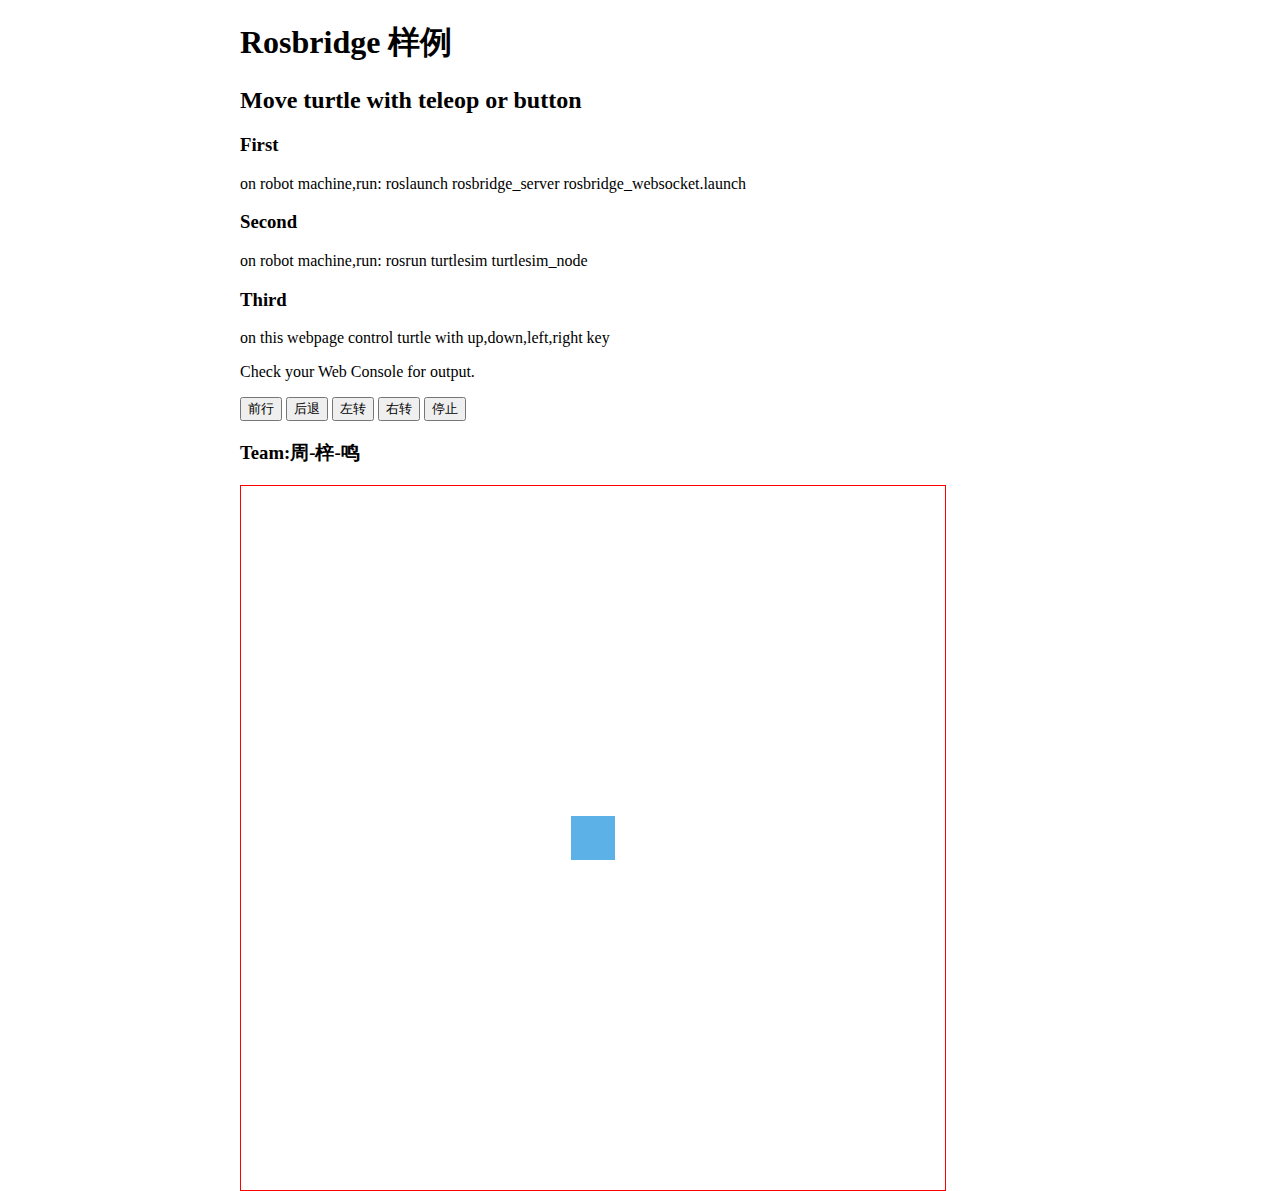
<file: control.html>
<!DOCTYPE html>
<html>
<head>
<meta charset="utf-8" />
<script type="text/javascript" src="http://static.robotwebtools.org/EventEmitter2/current/eventemitter2.min.js"></script>
<script type="text/javascript" src="http://static.robotwebtools.org/roslibjs/current/roslib.min.js"></script>
<style type="text/css">
    #box1{
        width: 44px;
        height:44px;
        position: absolute;
        background: rgb(92, 177, 230);
    }
    body{
      margin:0 auto;
      max-width: 50em;
      font-family: "Times New Roman", "arial", sans-serif;
    }
</style>
<script type="text/javascript" type="text/javascript">
  // Connecting to ROS
  var ros = new ROSLIB.Ros({
    url : 'ws://192.168.43.183:9090'
  });
   
  var isconected=false;

  //判断是否连接成功并输出相应的提示消息到web控制台
  ros.on('connection', function() {
    isconected=true;
    console.log('Connected to websocket server.');
    subscribe();
  }); 

  ros.on('error', function(error) {
    isconected=false;
    console.log('Error connecting to websocket server: ', error);
  });
  
  ros.on('close', function() {
    isconected=false;
    console.log('Connection to websocket server closed.');
    unsubscribe();
  });

  // Publishing a Topic
  var cmdVel = new ROSLIB.Topic({
    ros : ros,
    name : '/servo',
    messageType : 'geometry_msgs/Twist'
  });//创建一个topic,它的名字是'/cmd_vel',,消息类型是'geometry_msgs/Twist' 

  var twist = new ROSLIB.Message({
    linear : {
      x : 0.0,
      y : 0.0,
      z : 0.0
    },
    angular : {
      x : 0.0,
      y : 0.0,
      z : 0.0
    }
  });//创建一个message
    
  function control_move(direction){
    twist.linear.x = 0.0;
    twist.linear.y = 0;
    twist.linear.z = 0;
    twist.angular.x = 0;
    twist.angular.y = 0;
    twist.angular.z = 0.0;
    
    switch(direction){
      case 'up':
        twist.linear.x = 20;
        break;
      case 'down':
        twist.linear.x = 50;
      break;
      case 'left':
        twist.linear.x = 100;
      break;
      case 'right':
        twist.linear.x = 150;
      break;
      case 'stop':
        twist.linear.x = 0;
      break;
    }
    cmdVel.publish(twist);//发布twist消息
  }

  var timer=null;    
  function buttonmove(){    
    var oUp=document.getElementById('up');
    var oDown=document.getElementById('down');
    var oLeft=document.getElementById('left');
    var oRight=document.getElementById('right');
    var oStop=document.getElementById('stop');
         
    oUp.onmousedown=function ()
    {
        Move('up');        
    }
    oDown.onmousedown=function ()
    {
        Move('down');        
    }
     
    oLeft.onmousedown=function ()
    {
        Move('left');        
    }
     
    oRight.onmousedown=function ()
    {
        Move('right');       
    }

    oStop.onmouseup=function ()
    {
      Move('stop');
      //这里应该指定stop命令否？
    }

    oUp.onmouseup=oDown.onmouseup=oLeft.onmouseup=oRight.onmouseup=function ()
    {
        MouseUp ();
    }      
  }


  function keymove (event) {    
    event = event || window.event;/*||为或语句，当IE不能识别event时候，就执行window.event 赋值*/
    console.log(event.keyCode);
    switch (event.keyCode){
        /*keyCode:字母和数字键的键码值*/          
        /*65,87,68,83分别对应awds*/
        case 65:                 
            Move('left');
            break;
        case 87:              
            Move('up');
            break;
        case 68:              
            Move('right');
            break;
        case 83:
            Move('down');
            break;
        default:
            break;
    }
  }

  var MoveTime=20;
     
  function Move (f){
    clearInterval(timer);
      
    timer=setInterval(function (){          
      control_move(f)      
    },MoveTime);
  }        
       
  function MouseUp ()
  {
      clearInterval(timer);        
  }
  
  function KeyUp(event){
      MouseUp();
  }
  window.onload=function ()
  {  
        buttonmove();                
        document.onkeyup=KeyUp;
        document.onkeydown=keymove;           
        Movebox();    
  }
  
  // Subscribing to a Topic
  var listener = new ROSLIB.Topic({
    ros : ros,
    name : '/turtle1/pose',
    messageType : 'turtlesim/Pose'
  });//创建一个topic,它的名字是'/turtle1/pose',,消息类型是'turtlesim/Pose',用于接收乌龟位置信息
 
  var turtle_x=0.0;
  var turtle_y=0.0;
  
  function subscribe()//在连接成功后，控制div的位置，
  {
     listener.subscribe(function(message) {         
       turtle_x=message.x;
       turtle_y=message.y;
       document.getElementById("output").innerHTML = ('Received message on ' + listener.name +'  x: ' + message.x+" ,y: "+message.y);
     });
  } 

  function unsubscribe()//在断开连接后，取消订阅
  {
     listener.unsubscribe();    
  }
    
  function Movebox ()
  {    
    var obox=document.getElementById("box1");    
    var timer=null;
    
    clearInterval(timer);
         
    timer=setInterval(function (){
      if(!isconected)
      {
        obox.style.left = '0px';
        obox.style.top = '0px';        
      } else {
        obox.style.left =Math.round(60*turtle_x)-330+"px";
        console.log(obox.style.left)
        obox.style.top =330-Math.round(60*turtle_y)+"px";
        console.log(obox.style.top)
      }
    },20);
 }

</script>
</head>
<body>

  <h1>Rosbridge 样例</h1>
  <h2>Move turtle with teleop or button</h2>
  <h3>First</h3>
  <p>on robot machine,run: roslaunch rosbridge_server rosbridge_websocket.launch</p>
  <h3>Second</h3>
  <p>on robot machine,run: rosrun turtlesim turtlesim_node</p>
  <h3>Third</h3>
  <p>on this webpage control turtle with up,down,left,right key</p>
  <p>Check your Web Console for output.</p>

  <input type="button" value="前行" id="up">
  <input type="button" value="后退" id="down">
  <input type="button" value="左转" id="left">
  <input type="button" value="右转" id="right">
  <input type="button" value="停止" id="stop">

  <h3>Team:周-梓-鸣</h3>
  <p id = "output"></p>

  <div id="mbox" style="width:704px;height:704px;border:1px solid red;position: relative;">
    <div id="box1" style="margin-left:330px;margin-top:330px;position:absolute;" ></div>    
  </div>
</body>
</html>
</file>
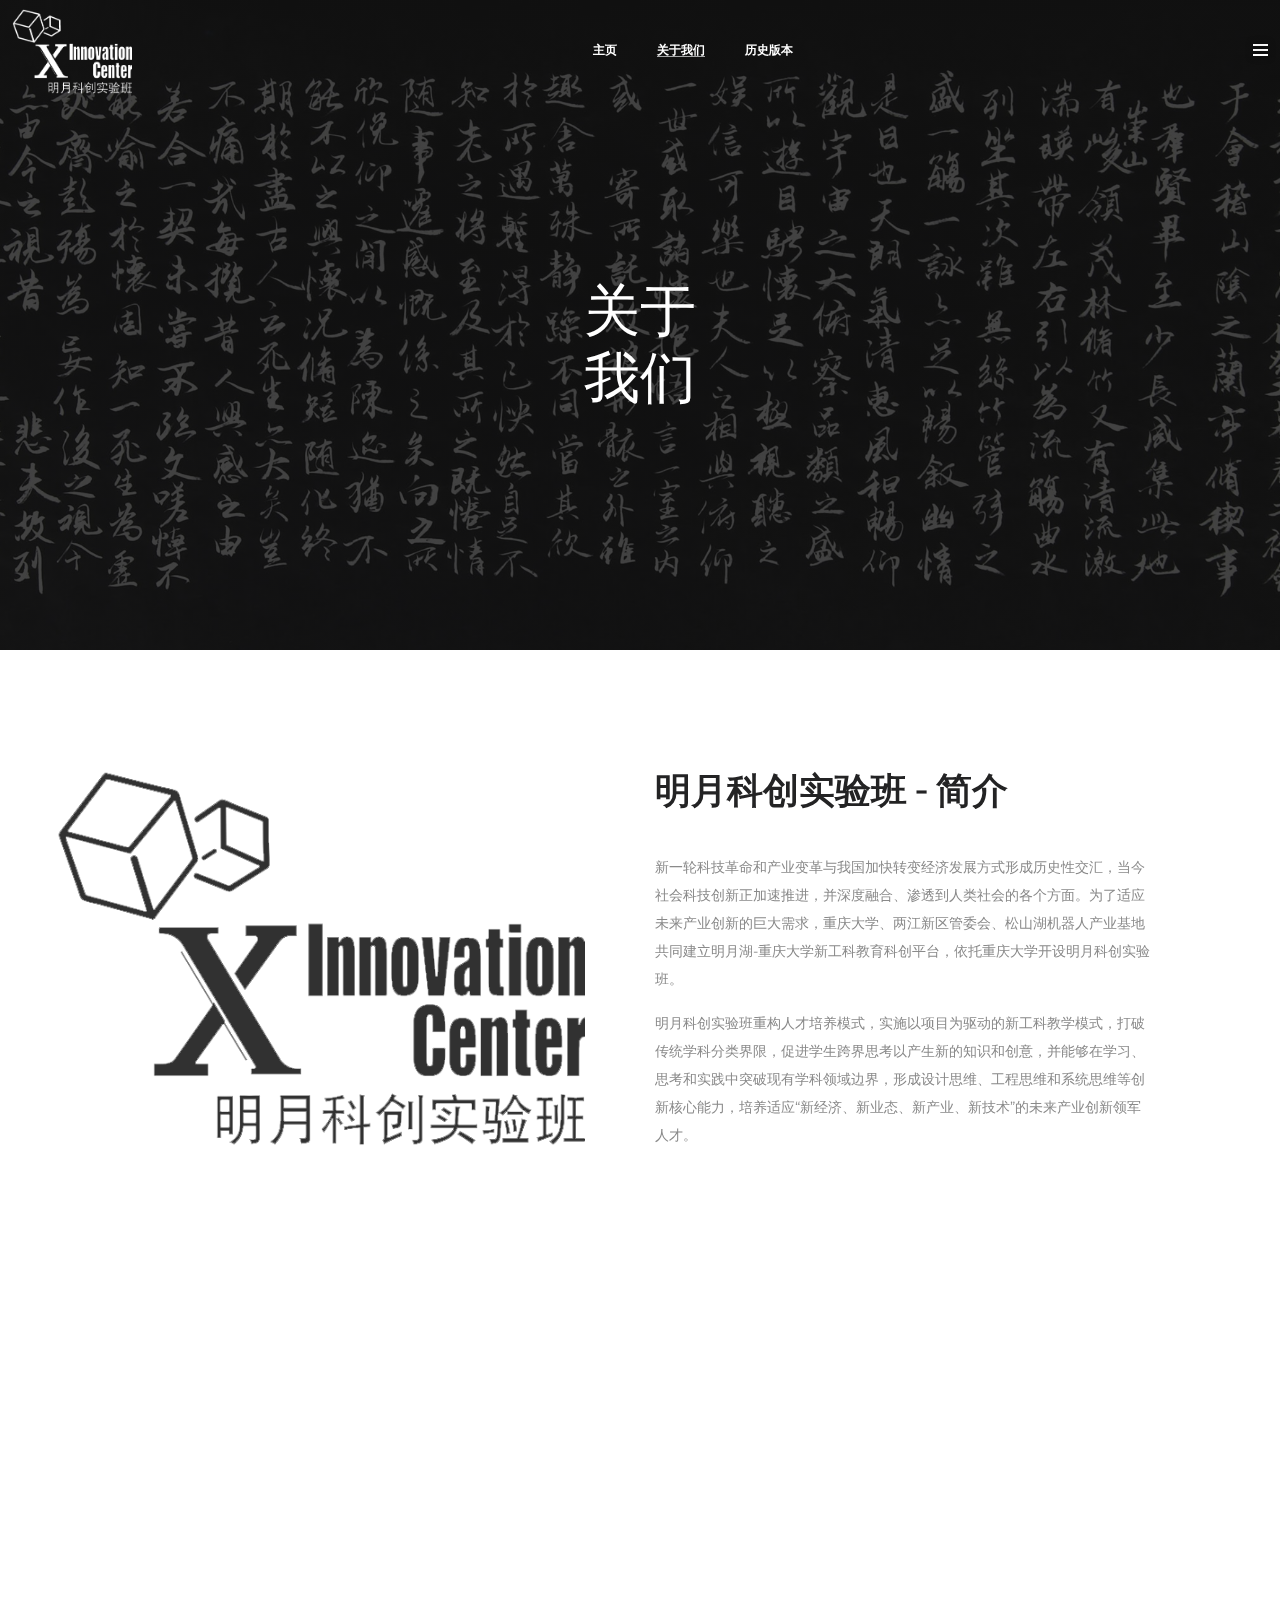
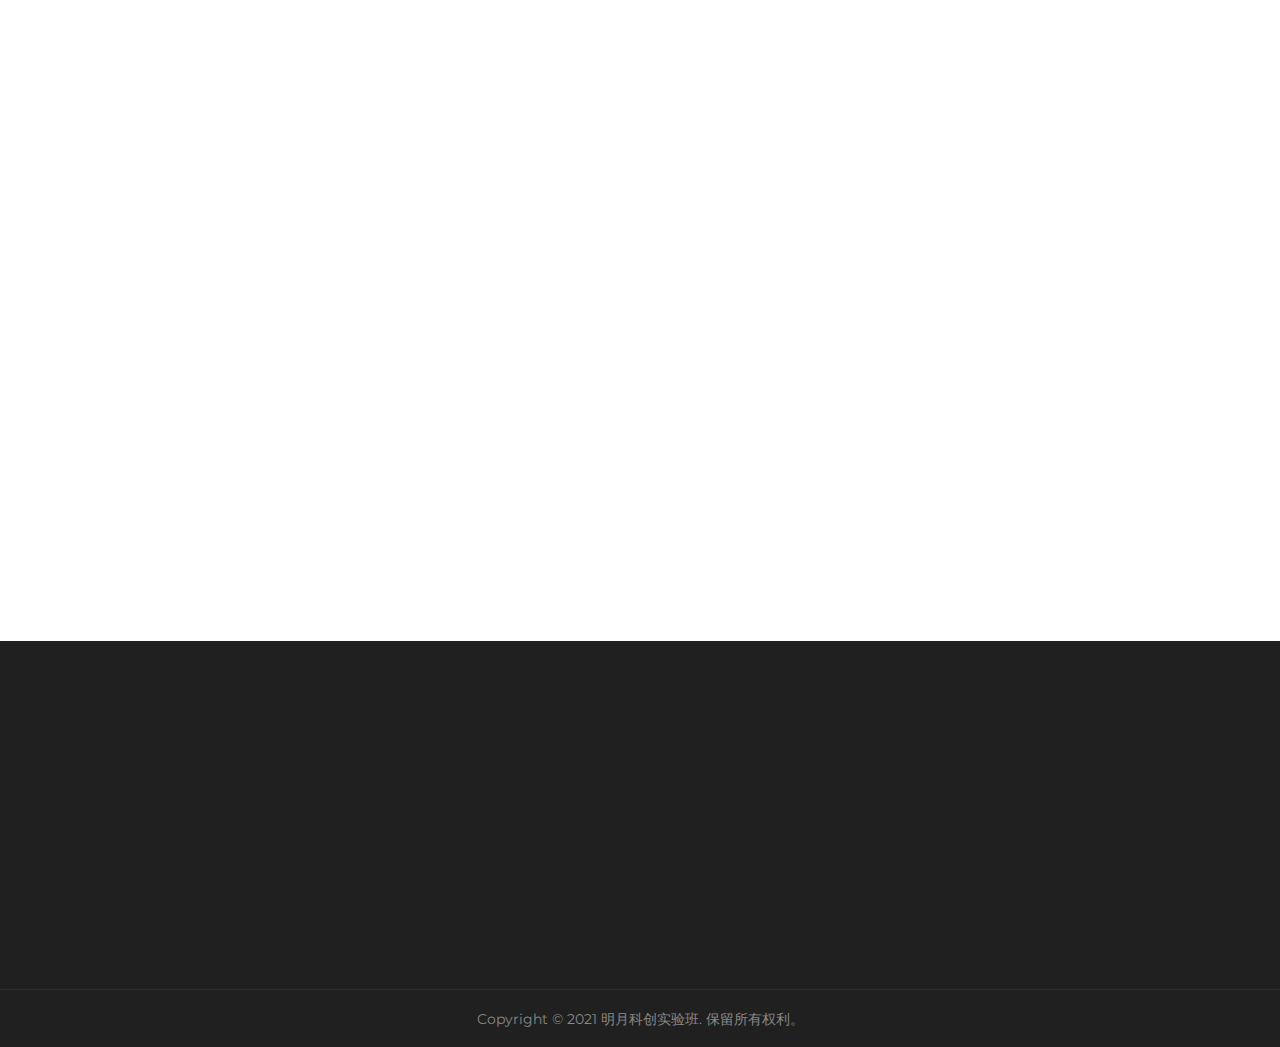
<file: website/about.html>
<!DOCTYPE html>
<html lang="en">

<head>

    <meta charset="UTF-8" />
    <meta name="viewport" content="width=device-width, initial-scale=1.0" />
    <title>关于我们</title>

    <link rel="shortcut icon" href="src/icon.ico">


    <link rel="stylesheet" href="assets/css/vendor/vendor.min.css">
    <link rel="stylesheet" href="assets/css/plugins/plugins.min.css">
    <link rel="stylesheet" href="assets/css/style.min.css">

</head>

<body>

    <!-- Header Section Start -->
    <div class="header">
        <div class="sticky-header">
            <div class="header-container container-fluid">
                <div class="header-wrapper">

                    <!-- Header Logo Start -->
                    <div class="header-logo">
                        <a href="index.html"><img src="src/logo.png" alt="Logo"></a>
                    </div>
                    <!-- Header Logo End -->

                    <!-- Header Menu Start -->
                    <div class="main-menu d-none d-lg-flex">
                        <ul>
                            <li><a href="index.html">主页</a></li>
                            <li><a class="active" href="about.html">关于我们</a></li>
                            <li><a href="history.html">历史版本</a></li>
                        </ul>
                    </div>
                    <!-- Header Menu End -->

                    <!-- Header Social Actions Start -->
                    <div class="header-social-actions">

                        <div class="header-actions">
                            <!-- Mobile Menu Hambarger Action Button End -->
                            <!-- Mobile Menu Hambarger Action Button Start -->
                            <a class="header-action-btn header-action-btn-menu d-flex" href="#/">
                                <span></span>
                                <span></span>
                                <span></span>
                            </a>
                            <!-- Mobile Menu Hambarger Action Button End -->
                        </div>

                    </div>
                    <!-- Header Social Actions End -->

                </div>
            </div>
        </div>
    </div>
    <!-- Header Section End -->

    <!-- Breadcrumb Section Start -->
    <div class="section breadcrumb-section overlay" data-bg-image="src/background.png">
        <div class="container">
            <div class="row">
                <div class="col-12">

                    <!-- Breadcrumb wrapper Start -->
                    <div class="breadcrumb-wrapper">
                        <h1 class="title text-white" data-aos="fade-up" data-aos-duration="1100">关于<br>我们</h1>
                    </div>
                    <!-- Breadcrumb wrapper End -->

                </div>
            </div>
        </div>
    </div>
    <!-- Breadcrumb Section End -->

    <!-- About Section Start -->
    <div class="section section-margin">
        <div class="container">
            <div class="row m-b-n30">
                <div class="col-lg-6 align-self-center m-b-30" data-aos="fade-up" data-aos-duration="1100">
                    <div class="about-content">
                        <h2 class="title m-b-40">明月科创实验班 - 简介</h2>
                        <p>新一轮科技革命和产业变革与我国加快转变经济发展方式形成历史性交汇，当今社会科技创新正加速推进，并深度融合、渗透到人类社会的各个方面。为了适应未来产业创新的巨大需求，重庆大学、两江新区管委会、松山湖机器人产业基地共同建立明月湖-重庆大学新工科教育科创平台，依托重庆大学开设明月科创实验班。</p>
                        <p>明月科创实验班重构人才培养模式，实施以项目为驱动的新工科教学模式，打破传统学科分类界限，促进学生跨界思考以产生新的知识和创意，并能够在学习、思考和实践中突破现有学科领域边界，形成设计思维、工程思维和系统思维等创新核心能力，培养适应“新经济、新业态、新产业、新技术”的未来产业创新领军人才。</p>
                    </div>
                </div>
                <div class="col-lg-6 order-first m-b-30" data-aos="fade-up" data-aos-duration="1500">
                    <div class="about-image me-auto">
                        <img src="src/logo_dark.png" alt="About Image">
                    </div>
                </div>
            </div>
        </div>
    </div>
    <!-- About Section End -->

    <!-- Team Section Start -->
    <div class="section section-margin-bottom">
        <div class="container">
            <div class="row">
                <div class="col-12" data-aos="fade-up" data-aos-duration="1100">
                    <div class="section-title text-center">
                        <h2 class="title">项目成员</h2>
                        <span class="d-flex thick-border justify-content-center"></span>
                    </div>
                </div>
            </div>
            <div class="row row-cols-1 row-cols-sm-2 row-cols-lg-4 m-b-n40">
                <div class="col m-b-40" data-aos="fade-up" data-aos-duration="2500">
                    <!-- Single Team Start -->
                    <div class="single-team">
                        <div class="team-thumb">
                            <img src="src/liuji.jpg" alt="Team Image">
                        </div>
                        <div class="team-content">
                            <h4 class="title">Ji Liu</h4>
                            <p>CEO & Founder</p>
                        </div>
                    </div>
                    <!-- Single Team End -->
                </div>
                <div class="col m-b-40" data-aos="fade-up" data-aos-duration="1100">
                    <!-- Single Team Start -->
                    <div class="single-team">
                        <div class="team-thumb">
                            <img src="src/wangziang.png" alt="Team Image">
                        </div>
                        <div class="team-content">
                            <h4 class="title">Zi'ang Wang</h4>
                            <p>Back End Engineer</p>
                        </div>
                    </div>
                    <!-- Single Team End -->
                </div>
                <div class="col m-b-40" data-aos="fade-up" data-aos-duration="1500">
                    <!-- Single Team Start -->
                    <div class="single-team">
                        <div class="team-thumb">
                            <img src="src/zhouyibo.PNG" alt="Team Image">
                        </div>
                        <div class="team-content">
                            <h4 class="title">Yibo Zhou</h4>
                            <p>Front End Engineer</p>
                        </div>
                    </div>
                    <!-- Single Team End -->
                </div>
                <div class="col m-b-40" data-aos="fade-up" data-aos-duration="2000">
                    <!-- Single Team Start -->
                    <div class="single-team">
                        <div class="team-thumb">
                            <img src="src/wangyiming.png" alt="Team Image">
                        </div>
                        <div class="team-content">
                            <h4 class="title">Yiming Wang</h4>
                            <p>Marketing Manager</p>
                        </div>
                    </div>
                    <!-- Single Team End -->
                </div>
            </div>
        </div>
    </div>
    <!-- Team Section End -->

    <!-- Newsletter Section Start -->
    <div class="section section-padding overlay" data-bg-image="src/advise.png" data-aos="fade-up" data-aos-duration="1100">
        <div class="container">
            <div class="row">
                <div class="col-12">

                    <!-- Newsletter wrapper Start -->
                    <div class="newsletter-wrapper">
                        <div class="newsletter-content">
                            <p>改进建议</p>
                        </div>
                        <!-- Newsletter Form Start -->
                        <div class="newsletter-form-wrap p-t-40">
                            <form id="mc-form" class="mc-form">
                                <input type="email" id="mc-email" class="form-control email-box" placeholder="请输入您对我们的建议.." name="EMAIL">
                                <button id="mc-submit" class="newsletter-btn" type="submit">好</button>
                            </form>
                            <!-- mailchimp-alerts Start -->
                            <div class="mailchimp-alerts text-centre">
                                <div class="mailchimp-submitting"></div><!-- mailchimp-submitting end -->
                                <div class="mailchimp-success text-success"></div><!-- mailchimp-success end -->
                                <div class="mailchimp-error text-danger"></div><!-- mailchimp-error end -->
                            </div>
                            <!-- mailchimp-alerts end -->
                        </div>
                        <!-- Newsletter Form End -->
                    </div>
                    <!-- Newsletter wrapper End -->

                </div>
            </div>
        </div>
    </div>
    <!-- Newsletter Section End -->

    <!--== Start Footer Area Wrapper ==-->
    <footer class="section footer-area">
        <div class="container">
            <div class="row">
                <div class="col-lg-12">
                    <!--== Start Footer Widget Area ==-->
                    <div class="footer-widget-area">
                        <div class="row m-b-n40">
                            <div class="col-sm-6 col-md-6 col-lg-3 m-b-40" data-aos="fade-up" data-aos-duration="1100">
                                <div class="widget-item pb-sm-20">
                                    <h4 class="widget-title">联系我们</h4>
                                    <div class="about-widget">
                                        <p>王梓昂 QQ：1298716727</p>
                                        <p>周祎博 QQ：756929042</p>
                                        <p>王一鸣 QQ：1031646585</p>
                                    </div>
                                </div>
                            </div>
                            <div class="col-sm-6 col-md-6 col-lg-3 m-b-40" data-aos="fade-up" data-aos-duration="2000">
                                <div class="widget-item">
                                    <h4 class="widget-title">页面导航</h4>
                                    <ul class="widget-list">
                                        <li><a href="index.html">主页</a></li>
                                        <li><a href="about.html">关于我们</a></li>
                                        <li><a href="service.html">市场调研</a></li>
                                        <li><a href="history.html">历史版本</a></li>
                                    </ul>
                                </div>
                            </div>
                        </div>
                    </div>
                    <!--== End Footer Widget Area ==-->
                </div>
            </div>
        </div>
        <div class="footer-bottom">
            <div class="container">
                <div class="row">
                    <div class="col-12">
                        <div class="copyright-content">
                            <p class="mb-0">Copyright © 2021 明月科创实验班. 保留所有权利。</p>
                        </div>
                    </div>
                </div>
            </div>
        </div>
    </footer>
    <!--== End Footer Area Wrapper ==-->

     <!-- Mobile Menu Start -->
     <div class="mobile-menu-wrapper">
        <div class="offcanvas-overlay"></div>

        <!-- Mobile Menu Inner Start -->
        <div class="mobile-menu-inner">

            <!-- Button Close Start -->
            <div class="offcanvas-btn-close">
                <i class="icofont-close-line"></i>
            </div>
            <!-- Button Close End -->

            <!-- Mobile Menu Inner Wrapper Start -->
            <div class="mobile-menu-inner-wrapper">

                <!-- Mobile Menu Start -->
                <div class="mobile-navigation">
                    <nav>
                        <ul class="mobile-menu">
                            <li><a href="index.html">主页</a></li>
                            <li><a href="about.html">关于我们</a></li>
                            <li><a href="history.html">历史版本</a></li>
                        </ul>
                    </nav>
                </div>
                <!-- Mobile Menu End -->

                <!-- Contact Links/Social Links Start -->
                <div class="mt-auto bottom-0">

                    <!-- Contact Links Start -->
                    <ul class="contact-links">
                        <li><i class="icofont-phone"></i><a href="tel:+86 18210401945"> +86 18210401945</a></li>
                        <li><i class="icofont-envelope-open"></i><a href="m18210401945@163.com"> m18210401945@163.com</a></li>
                        <li><i class="icofont-wall-clock"></i> <span>Monday - Saturday 9.00 - 21.00</span> </li>
                    </ul>
                    <!-- Contact Links End -->

                </div>
                <!-- Contact Links/Social Links End -->
            </div>
            <!-- Mobile Menu Inner Wrapper End -->

        </div>
        <!-- Mobile Menu Inner End -->
    </div>
    <!-- Mobile Menu End -->

    <!-- Offcanvas Search Start -->
    <div class="offcanvas-search">
        <div class="offcanvas-search-inner">

            <!-- Button Close Start -->
            <div class="offcanvas-btn-close">
                <i class="icofont-close-line"></i>
            </div>
            <!-- Button Close End -->

            <!-- Offcanvas Search Form Start -->
            <form class="offcanvas-search-form" action="#">
                <input type="text" placeholder="Search Here" class="offcanvas-search-input">
            </form>
            <!-- Offcanvas Search Form End -->

        </div>
    </div>
    <!-- Offcanvas Search End -->

    <!-- Global Vendor, plugins JS -->

    <!-- Vendor JS -->

    <!-- 
    <script src="assets/js/vendor/popper.min.js"></script>
    <script src="assets/js/vendor/bootstrap.min.js"></script>
    <script src="assets/js/vendor/jquery-3.6.0.min.js"></script>
    <script src="assets/js/vendor/jquery-migrate-3.3.2.min.js"></script>
    <script src="assets/js/vendor/modernizr-3.11.2.min.js"></script> 
    -->

    <!-- Plugins JS -->

    <!-- 
    <script src="assets/js/plugins/aos.min.js"></script>
    <script src="assets/js/plugins/jquery.ajaxchimp.min.js"></script>
    <script src="assets/js/plugins/jquery-ui.min.js"></script>
    <script src="assets/js/plugins/nice-select.min.js"></script>
    <script src="assets/js/plugins/isotope.pkgd.min.js"></script>
    <script src="assets/js/plugins/swiper-bundle.min.js"></script>
    <script src="assets/js/plugins/jquery.magnific-popup.min.js"></script> 
    -->

    <!-- Use the minified version files listed below for better performance and remove the files listed above -->


    <script src="assets/js/vendor.min.js"></script>
    <script src="assets/js/plugins.min.js"></script>


    <!--Main JS-->
    <script src="assets/js/main.js"></script>

</body>

</html>
</file>
<file: website/assets/css/style.min.css>
@import url("https://fonts.googleapis.com/css2?family=Vidaloka&display=swap");@import url("https://fonts.googleapis.com/css2?family=Montserrat:ital,wght@0,100;0,200;0,300;0,400;0,500;0,600;0,700;0,800;0,900;1,100;1,200;1,300;1,400;1,500;1,600;1,700;1,800;1,900&display=swap");*,*::after,*::before{-webkit-box-sizing:border-box;box-sizing:border-box}html,body{height:100%}body{position:relative;font-family:"Montserrat", sans-serif;font-size:14px;color:#8a8a8a;line-height:2;visibility:visible}body[dir="rtl"]{text-align:right}a,a:hover,a:focus,a:active,button,button:focus,.btn,.btn:focus,input,input:focus,select,textarea{-webkit-transition:all 0.3s ease 0s;-o-transition:all 0.3s ease 0s;transition:all 0.3s ease 0s;color:inherit;text-decoration:none;outline:0;background:none}h1,h2,h3,h4,h5,h6{font-family:"Vidaloka", serif;font-weight:600;line-height:1.2;color:#232324}h1{font-size:40px}h2{font-size:36px}@media only screen and (max-width: 767px){h2{font-size:30px}}@media only screen and (max-width: 479px){h2{font-size:26px}}h3{font-size:30px}h4{font-size:20px}h5{font-size:18px}h6{font-size:16px}p:last-child{margin-bottom:0}ul{margin:0;padding:0}ul li{list-style:none}::-moz-selection{color:#ffffff;background:#5DADE2}::selection{color:#ffffff;background:#5DADE2}img{max-width:100%}[data-overlay]{position:relative;z-index:1}[data-overlay]::before{position:absolute;z-index:-1;top:0;left:0;width:100%;height:100%;content:"";background-color:#000000}.overlay{position:relative}.overlay::before{content:'';position:absolute;top:0;right:0;bottom:0;left:0;z-index:1;background:-webkit-gradient(linear, left top, right top, from(rgba(20,20,20,0.8)), color-stop(0%, rgba(20,20,20,0.8)));background:-webkit-linear-gradient(left, rgba(20,20,20,0.8) 0%, rgba(20,20,20,0.8) 0%);background:-o-linear-gradient(left, rgba(20,20,20,0.8) 0%, rgba(20,20,20,0.8) 0%);background:linear-gradient(to right, rgba(20,20,20,0.8) 0%, rgba(20,20,20,0.8) 0%)}[data-overlay="0"]::before{opacity:0}[data-overlay="0.1"]::before{opacity:0.1}[data-overlay="0.2"]::before{opacity:0.2}[data-overlay="0.3"]::before{opacity:0.3}[data-overlay="0.4"]::before{opacity:0.4}[data-overlay="0.5"]::before{opacity:0.5}[data-overlay="0.6"]::before{opacity:0.6}[data-overlay="0.7"]::before{opacity:0.7}[data-overlay="0.8"]::before{opacity:0.8}[data-overlay="0.9"]::before{opacity:0.9}[data-overlay="1"]::before{opacity:1}[data-overlay="1.1"]::before{opacity:1.1}[data-overlay="1.2"]::before{opacity:1.2}[data-overlay="1.3"]::before{opacity:1.3}[data-overlay="1.4"]::before{opacity:1.4}[data-overlay="1.5"]::before{opacity:1.5}[data-overlay="1.6"]::before{opacity:1.6}[data-overlay="1.7"]::before{opacity:1.7}[data-overlay="1.8"]::before{opacity:1.8}[data-overlay="1.9"]::before{opacity:1.9}[data-overlay="2"]::before{opacity:2}[data-bg-image]{background-repeat:repeat;background-position:top center}[data-bg-image]:not(.bg-pattern){background-repeat:no-repeat;background-position:center center;background-size:cover;overflow:hidden}.fit-image{width:100%;height:100%;-o-object-fit:cover;object-fit:cover;-o-object-position:center;object-position:center}.section,.section-fluid{float:left;width:100%}.section-fluid{padding-right:222px;padding-left:222px}@media only screen and (min-width: 1200px) and (max-width: 1599px), only screen and (min-width: 992px) and (max-width: 1199px), only screen and (min-width: 768px) and (max-width: 991px), only screen and (max-width: 767px){.section-fluid{padding-right:0px;padding-left:0px}}@media only screen and (max-width: 479px){.section-fluid{padding-right:0;padding-left:0}}.container{padding-right:var(--bs-gutter-x, 15px);padding-left:var(--bs-gutter-x, 15px)}@media only screen and (min-width: 1600px), only screen and (min-width: 1200px) and (max-width: 1599px){.container{max-width:1200px}}@media only screen and (min-width: 1600px){.header-container{padding:0 75px}}.row{--bs-gutter-x: 30px}@media only screen and (min-width: 1600px){.col-el-4{-webkit-box-flex:0;-webkit-flex:0 0 auto;-ms-flex:0 0 auto;flex:0 0 auto;width:33.3333333333%}}.no-gutter{margin-right:0;margin-left:0}.no-gutter [class*=col-]{padding-left:0;padding-right:0}.section-padding{padding-top:120px;padding-bottom:120px}@media only screen and (min-width: 768px) and (max-width: 991px){.section-padding{padding-top:80px;padding-bottom:80px}}@media only screen and (max-width: 767px){.section-padding{padding-top:60px;padding-bottom:60px}}.section-margin{margin-top:120px;margin-bottom:120px}@media only screen and (min-width: 768px) and (max-width: 991px){.section-margin{margin-top:80px;margin-bottom:80px}}@media only screen and (max-width: 767px){.section-margin{margin-top:60px;margin-bottom:60px}}.section-margin-top{margin-top:120px}@media only screen and (min-width: 768px) and (max-width: 991px){.section-margin-top{margin-top:80px}}@media only screen and (max-width: 767px){.section-margin-top{margin-top:60px}}.section-margin-bottom{margin-bottom:120px}@media only screen and (min-width: 768px) and (max-width: 991px){.section-margin-bottom{margin-bottom:80px}}@media only screen and (max-width: 767px){.section-margin-bottom{margin-bottom:60px}}.section-title{padding-bottom:60px}@media only screen and (min-width: 768px) and (max-width: 991px){.section-title{padding-bottom:50px}}@media only screen and (max-width: 767px){.section-title{padding-bottom:40px}}.section-title .title{margin-top:-5px}.section-title span{position:relative;margin-top:20px;padding-bottom:20px;display:block}.section-title span:after{position:absolute;content:'';width:60px;height:1px;background:#a295df}.section-title span.thick-border{margin-top:15px;padding-bottom:15px}.section-title span.thick-border::after{height:2px;width:30px}.section-title p{max-width:720px;color:#4f4f4f}.social-share{display:-webkit-box;display:-webkit-flex;display:-ms-flexbox;display:flex;-webkit-box-align:center;-webkit-align-items:center;-ms-flex-align:center;align-items:center;padding:10px 10px 10px 20px;background:#a295df;border-radius:50px;height:60px}.social-share .social-title{font-size:18px;color:#ffffff;font-weight:500;margin-bottom:0;font-family:"Vidaloka", serif;margin-top:-5px}.social-share ul{display:-webkit-box;display:-webkit-flex;display:-ms-flexbox;display:flex;-webkit-box-align:center;-webkit-align-items:center;-ms-flex-align:center;align-items:center;margin-left:10px}.social-share ul li a{font-size:14px;font-weight:300;height:40px;width:40px;background:#f7a582;color:#ffffff;display:-webkit-box;display:-webkit-flex;display:-ms-flexbox;display:flex;-webkit-box-align:center;-webkit-align-items:center;-ms-flex-align:center;align-items:center;-webkit-box-pack:center;-webkit-justify-content:center;-ms-flex-pack:center;justify-content:center;border-radius:100%;margin-left:10px}.social-share ul li a:hover{background:#ffffff;color:#f7a582}.swiper-pagination{position:static;display:block;line-height:1;margin-top:10px}@media only screen and (max-width: 767px){.swiper-pagination{margin-top:10px}}.swiper-pagination .swiper-pagination-bullet{width:10px;height:2px;background:#a295df;opacity:1;position:relative;border-radius:0;outline:none;margin:0 3px !important;-webkit-transition:all 0.3s ease 0s;-o-transition:all 0.3s ease 0s;transition:all 0.3s ease 0s}.swiper-pagination .swiper-pagination-bullet:last-child{margin-right:0}.swiper-pagination .swiper-pagination-bullet:before{content:'';position:absolute;top:50%;left:50%;-webkit-transform:translate(-50%, -50%);-ms-transform:translate(-50%, -50%);transform:translate(-50%, -50%);z-index:1;-webkit-transition:all 0.3s ease 0s;-o-transition:all 0.3s ease 0s;transition:all 0.3s ease 0s}.swiper-pagination .swiper-pagination-bullet.swiper-pagination-bullet-active{background:#a295df;width:15px;-webkit-transition:.6s;-o-transition:.6s;transition:.6s}.swiper-nav-button{top:50%;-webkit-transform:translateY(-50%);-ms-transform:translateY(-50%);transform:translateY(-50%);margin-top:0;width:55px;height:55px;line-height:51px;text-align:center;border:2px solid #d7beb4;display:block;left:0;right:0;color:#d7beb4;border-radius:50%;font-size:15px;-webkit-transition:all 0.3s ease 0s;-o-transition:all 0.3s ease 0s;transition:all 0.3s ease 0s;outline:none;opacity:1}@media only screen and (min-width: 1200px) and (max-width: 1599px), only screen and (min-width: 992px) and (max-width: 1199px), only screen and (min-width: 768px) and (max-width: 991px), only screen and (max-width: 767px){.swiper-nav-button{margin:0 10px}}@media only screen and (max-width: 767px){.swiper-nav-button{width:45px;height:45px;line-height:41px;margin:0 5px}}.swiper-nav-button:hover{color:#f7a582;border-color:#f7a582}.swiper-nav-button::after{display:none}.swiper-container:hover .swiper-nav-button{opacity:1;visibility:visible}.pagination{display:-webkit-box;display:-webkit-flex;display:-ms-flexbox;display:flex;-webkit-box-pack:center;-webkit-justify-content:center;-ms-flex-pack:center;justify-content:center;text-align:center;-webkit-box-align:center;-webkit-align-items:center;-ms-flex-align:center;align-items:center}.pagination a{font-size:16px;margin:0 15px;font-weight:500}.pagination a.active,.pagination a:hover{color:#a295df}.pagination span{position:relative;margin:0 7px;display:-webkit-box;display:-webkit-flex;display:-ms-flexbox;display:flex;height:10px;width:10px}.pagination span::before{position:absolute;content:"";width:5px;height:5px;background:#8a8a8a;border-radius:100%;bottom:0}.scroll-top{position:fixed;right:30px;bottom:-60px;z-index:999;-webkit-box-shadow:0 30px 50px rgba(0,0,0,0.03);box-shadow:0 30px 50px rgba(0,0,0,0.03);display:block;padding:0;width:40px;height:40px;text-align:center;font-size:22px;line-height:40px;cursor:pointer;opacity:0;visibility:hidden;background-color:#a295df;background-size:200% auto;background-position:left center;-webkit-transition:.3s;-o-transition:.3s;transition:.3s;overflow:hidden;border:1px solid #4f4f4f}.scroll-top:hover{background-color:#4f4f4f;border:1px solid #4f4f4f}.scroll-top:hover i{color:#f7f7f7;-webkit-transition:.3s;-o-transition:.3s;transition:.3s}@media only screen and (max-width: 479px){.scroll-top{font-size:20px}}.scroll-top.show{visibility:visible;opacity:1;bottom:60px}.scroll-top i{position:absolute;top:50%;left:50%;color:#ffffff;-webkit-transition:.3s;-o-transition:.3s;transition:.3s}.scroll-top .arrow-top{-webkit-transform:translate(-50%, -50%);-ms-transform:translate(-50%, -50%);transform:translate(-50%, -50%)}.scroll-top .arrow-bottom{-webkit-transform:translate(-50%, 80px);-ms-transform:translate(-50%, 80px);transform:translate(-50%, 80px)}.scroll-top:hover{background-position:right center}.scroll-top:hover .arrow-top{-webkit-transform:translate(-50%, -80px);-ms-transform:translate(-50%, -80px);transform:translate(-50%, -80px)}.scroll-top:hover .arrow-bottom{-webkit-transform:translate(-50%, -50%);-ms-transform:translate(-50%, -50%);transform:translate(-50%, -50%)}.bg-name-primary{background-color:#a295df}.bg-name-secondary{background-color:#1f3f37}.bg-name-success{background-color:#f7a582}.bg-name-dark{background-color:#232324}.bg-name-whited{background-color:#ffffff}.bg-name-overlay-black{background-color:#232324}.bg-name-gray{background-color:#f7f7f7}.text-color-primary{color:#a295df}.text-color-secondary{color:#1f3f37}.text-color-success{color:#f7a582}.text-color-dark{color:#232324}.text-color-whited{color:#ffffff}.text-color-overlay-black{color:#232324}.text-color-gray{color:#f7f7f7}.m-t-5{margin-top:5px}.m-t-n5{margin-top:-5px}.p-t-5{padding-top:5px}.m-b-5{margin-bottom:5px}.m-b-n5{margin-bottom:-5px}.p-b-5{padding-bottom:5px}.m-l-5{margin-left:5px}.m-l-n5{margin-left:-5px}.p-l-5{padding-left:5px}.m-r-5{margin-right:5px}.m-r-n5{margin-right:-5px}.p-r-5{padding-right:5px}.m-5{margin:5px}.p-5{padding:5px}.m-t-10{margin-top:10px}.m-t-n10{margin-top:-10px}.p-t-10{padding-top:10px}.m-b-10{margin-bottom:10px}.m-b-n10{margin-bottom:-10px}.p-b-10{padding-bottom:10px}.m-l-10{margin-left:10px}.m-l-n10{margin-left:-10px}.p-l-10{padding-left:10px}.m-r-10{margin-right:10px}.m-r-n10{margin-right:-10px}.p-r-10{padding-right:10px}.m-10{margin:10px}.p-10{padding:10px}.m-t-15{margin-top:15px}.m-t-n15{margin-top:-15px}.p-t-15{padding-top:15px}.m-b-15{margin-bottom:15px}.m-b-n15{margin-bottom:-15px}.p-b-15{padding-bottom:15px}.m-l-15{margin-left:15px}.m-l-n15{margin-left:-15px}.p-l-15{padding-left:15px}.m-r-15{margin-right:15px}.m-r-n15{margin-right:-15px}.p-r-15{padding-right:15px}.m-15{margin:15px}.p-15{padding:15px}.m-t-20{margin-top:20px}.m-t-n20{margin-top:-20px}.p-t-20{padding-top:20px}.m-b-20{margin-bottom:20px}.m-b-n20{margin-bottom:-20px}.p-b-20{padding-bottom:20px}.m-l-20{margin-left:20px}.m-l-n20{margin-left:-20px}.p-l-20{padding-left:20px}.m-r-20{margin-right:20px}.m-r-n20{margin-right:-20px}.p-r-20{padding-right:20px}.m-20{margin:20px}.p-20{padding:20px}.m-t-25{margin-top:25px}.m-t-n25{margin-top:-25px}.p-t-25{padding-top:25px}.m-b-25{margin-bottom:25px}.m-b-n25{margin-bottom:-25px}.p-b-25{padding-bottom:25px}.m-l-25{margin-left:25px}.m-l-n25{margin-left:-25px}.p-l-25{padding-left:25px}.m-r-25{margin-right:25px}.m-r-n25{margin-right:-25px}.p-r-25{padding-right:25px}.m-25{margin:25px}.p-25{padding:25px}.m-t-30{margin-top:30px}.m-t-n30{margin-top:-30px}.p-t-30{padding-top:30px}.m-b-30{margin-bottom:30px}.m-b-n30{margin-bottom:-30px}.p-b-30{padding-bottom:30px}.m-l-30{margin-left:30px}.m-l-n30{margin-left:-30px}.p-l-30{padding-left:30px}.m-r-30{margin-right:30px}.m-r-n30{margin-right:-30px}.p-r-30{padding-right:30px}.m-30{margin:30px}.p-30{padding:30px}.m-t-35{margin-top:35px}.m-t-n35{margin-top:-35px}.p-t-35{padding-top:35px}.m-b-35{margin-bottom:35px}.m-b-n35{margin-bottom:-35px}.p-b-35{padding-bottom:35px}.m-l-35{margin-left:35px}.m-l-n35{margin-left:-35px}.p-l-35{padding-left:35px}.m-r-35{margin-right:35px}.m-r-n35{margin-right:-35px}.p-r-35{padding-right:35px}.m-35{margin:35px}.p-35{padding:35px}.m-t-40{margin-top:40px}.m-t-n40{margin-top:-40px}.p-t-40{padding-top:40px}.m-b-40{margin-bottom:40px}.m-b-n40{margin-bottom:-40px}.p-b-40{padding-bottom:40px}.m-l-40{margin-left:40px}.m-l-n40{margin-left:-40px}.p-l-40{padding-left:40px}.m-r-40{margin-right:40px}.m-r-n40{margin-right:-40px}.p-r-40{padding-right:40px}.m-40{margin:40px}.p-40{padding:40px}.m-t-45{margin-top:45px}.m-t-n45{margin-top:-45px}.p-t-45{padding-top:45px}.m-b-45{margin-bottom:45px}.m-b-n45{margin-bottom:-45px}.p-b-45{padding-bottom:45px}.m-l-45{margin-left:45px}.m-l-n45{margin-left:-45px}.p-l-45{padding-left:45px}.m-r-45{margin-right:45px}.m-r-n45{margin-right:-45px}.p-r-45{padding-right:45px}.m-45{margin:45px}.p-45{padding:45px}.m-t-50{margin-top:50px}.m-t-n50{margin-top:-50px}.p-t-50{padding-top:50px}.m-b-50{margin-bottom:50px}.m-b-n50{margin-bottom:-50px}.p-b-50{padding-bottom:50px}.m-l-50{margin-left:50px}.m-l-n50{margin-left:-50px}.p-l-50{padding-left:50px}.m-r-50{margin-right:50px}.m-r-n50{margin-right:-50px}.p-r-50{padding-right:50px}.m-50{margin:50px}.p-50{padding:50px}.m-t-55{margin-top:55px}.m-t-n55{margin-top:-55px}.p-t-55{padding-top:55px}.m-b-55{margin-bottom:55px}.m-b-n55{margin-bottom:-55px}.p-b-55{padding-bottom:55px}.m-l-55{margin-left:55px}.m-l-n55{margin-left:-55px}.p-l-55{padding-left:55px}.m-r-55{margin-right:55px}.m-r-n55{margin-right:-55px}.p-r-55{padding-right:55px}.m-55{margin:55px}.p-55{padding:55px}.m-t-60{margin-top:60px}.m-t-n60{margin-top:-60px}.p-t-60{padding-top:60px}.m-b-60{margin-bottom:60px}.m-b-n60{margin-bottom:-60px}.p-b-60{padding-bottom:60px}.m-l-60{margin-left:60px}.m-l-n60{margin-left:-60px}.p-l-60{padding-left:60px}.m-r-60{margin-right:60px}.m-r-n60{margin-right:-60px}.p-r-60{padding-right:60px}.m-60{margin:60px}.p-60{padding:60px}.header{position:fixed;top:0;left:0;width:100%;z-index:999}.sticky-header.sticky{background:#232324;-webkit-transition:all 0.3s ease 0s;-o-transition:all 0.3s ease 0s;transition:all 0.3s ease 0s}.sticky-header.sticky .header-logo{line-height:90px;-webkit-transition:all 0.3s ease 0s;-o-transition:all 0.3s ease 0s;transition:all 0.3s ease 0s}.sticky-header.sticky .main-menu>ul>li>a{line-height:90px;-webkit-transition:all 0.3s ease 0s;-o-transition:all 0.3s ease 0s;transition:all 0.3s ease 0s}.sticky-header.sticky .header-social-actions{line-height:90px;-webkit-transition:all 0.3s ease 0s;-o-transition:all 0.3s ease 0s;transition:all 0.3s ease 0s}.sticky-header.sticky .header-social-actions .header-action-btn-menu{line-height:90px;-webkit-transition:all 0.3s ease 0s;-o-transition:all 0.3s ease 0s;transition:all 0.3s ease 0s}.header-wrapper{display:-webkit-box;display:-webkit-flex;display:-ms-flexbox;display:flex;-webkit-box-pack:justify;-webkit-justify-content:space-between;-ms-flex-pack:justify;justify-content:space-between;-webkit-box-align:center;-webkit-align-items:center;-ms-flex-align:center;align-items:center}.header-logo{max-width:120px;width:100%;line-height:100px;-webkit-transition:all 0.3s ease 0s;-o-transition:all 0.3s ease 0s;transition:all 0.3s ease 0s}@media only screen and (max-width: 767px){.header-logo{line-height:90px}}@media only screen and (max-width: 479px){.header-logo{max-width:120px}}.main-menu{display:-webkit-box;display:-webkit-flex;display:-ms-flexbox;display:flex;-webkit-box-pack:center;-webkit-justify-content:center;-ms-flex-pack:center;justify-content:center}.main-menu>ul{display:-webkit-box;display:-webkit-flex;display:-ms-flexbox;display:flex;-webkit-flex-wrap:wrap;-ms-flex-wrap:wrap;flex-wrap:wrap;margin-bottom:0;padding-left:0;list-style:none}.main-menu>ul>li>a{font-size:12px;line-height:100px;text-transform:uppercase;font-weight:600;color:#ffffff;position:relative;margin:0 40px 0 0;-webkit-transition:all 0.3s ease 0s;-o-transition:all 0.3s ease 0s;transition:all 0.3s ease 0s}.main-menu>ul>li>a::after{position:absolute;content:"";background:#a6a7a8;height:1px;width:0%;bottom:0;left:0;right:0;-webkit-transition:all 0.3s ease 0s;-o-transition:all 0.3s ease 0s;transition:all 0.3s ease 0s}.main-menu>ul>li>a.active::after{width:100%;-webkit-transition:all 0.3s ease 0s;-o-transition:all 0.3s ease 0s;transition:all 0.3s ease 0s}.main-menu>ul>li:hover>a::after{width:100%;-webkit-transition:all 0.3s ease 0s;-o-transition:all 0.3s ease 0s;transition:all 0.3s ease 0s}.main-menu>ul>li:last-child>a{margin-right:0}.main-menu ul .has-children{position:relative}.main-menu ul .has-children>.sub-menu{position:absolute;background:#ffffff;-webkit-box-shadow:0 0 6px -3px;box-shadow:0 0 6px -3px;width:200px;-webkit-transform-origin:0 0 0;-ms-transform-origin:0 0 0;transform-origin:0 0 0;-webkit-transform:scaleY(0);-ms-transform:scaleY(0);transform:scaleY(0);-webkit-transition:all 0.3s ease-in-out;-o-transition:all 0.3s ease-in-out;transition:all 0.3s ease-in-out;z-index:9;padding-left:0;border-bottom:3px solid #a295df}.main-menu ul .has-children>.sub-menu>li{list-style:none}.main-menu ul .has-children>.sub-menu>li>a{padding:10px 25px;display:block;line-height:1.7;text-decoration:none;font-size:14px;font-weight:500;border-bottom:1px dashed #efefef;color:#212529}.main-menu ul .has-children>.sub-menu>li>a:hover{color:#a295df;padding-left:30px}.main-menu ul .has-children>.sub-menu>li:last-child>a{border-bottom:0px}.main-menu ul .has-children:hover .sub-menu{-webkit-transform:scaleY(1);-ms-transform:scaleY(1);transform:scaleY(1)}.header-social-actions{line-height:100px;-webkit-transition:all 0.3s ease 0s;-o-transition:all 0.3s ease 0s;transition:all 0.3s ease 0s;display:-webkit-box;display:-webkit-flex;display:-ms-flexbox;display:flex}@media only screen and (max-width: 767px){.header-social-actions{line-height:90px}}.header-social-actions .header-social{margin-right:30px}.header-social-actions .header-social ul{display:-webkit-box;display:-webkit-flex;display:-ms-flexbox;display:flex}.header-social-actions .header-social ul li a{font-size:15px;color:#ffffff;padding:0 10px}.header-social-actions .header-social ul li a:hover{color:#a295df}.header-social-actions .header-actions{display:-webkit-box;display:-webkit-flex;display:-ms-flexbox;display:flex;-webkit-box-align:center;-webkit-align-items:center;-ms-flex-align:center;align-items:center}.header-social-actions .header-actions .header-action-search{color:#ffffff;font-size:15px;padding-right:20px}.header-social-actions .header-actions .header-action-search:hover{color:#a295df}.header-social-actions .header-actions .header-action-btn-menu{line-height:100px;position:relative;cursor:pointer;height:16px;width:15px}.header-social-actions .header-actions .header-action-btn-menu span{list-style:none;width:15px;height:2px;background:#fff;position:absolute;left:0;-webkit-transform:translateY(-50%);-ms-transform:translateY(-50%);transform:translateY(-50%);-webkit-box-shadow:0 0 7px rgba(0,0,0,0.5);box-shadow:0 0 7px rgba(0,0,0,0.5);-webkit-transition:.9s;-o-transition:.9s;transition:.9s}.header-social-actions .header-actions .header-action-btn-menu span:nth-of-type(1){top:20%}.header-social-actions .header-actions .header-action-btn-menu span:nth-of-type(2){top:50%}.header-social-actions .header-actions .header-action-btn-menu span:nth-of-type(3){top:80%}.header-social-actions .header-actions .header-action-btn-menu.open span:nth-of-type(1){top:50%;-webkit-transform:translateY(-50%) rotate(45deg) rotateY(180deg);transform:translateY(-50%) rotate(45deg) rotateY(180deg)}.header-social-actions .header-actions .header-action-btn-menu.open span:nth-of-type(2){width:0}.header-social-actions .header-actions .header-action-btn-menu.open span:nth-of-type(3){top:50%;-webkit-transform:translateY(-50%) rotate(-45deg) rotateY(180deg);transform:translateY(-50%) rotate(-45deg) rotateY(180deg)}.header-social-actions .header-actions .header-action-btn-menu:hover span{background:#a295df}.offcanvas-overlay{position:absolute;content:"";width:100%;height:100%;background:#212529;opacity:.6;cursor:crosshair}.mobile-menu-wrapper{position:fixed;top:0;right:0;height:100vh;width:100%;opacity:0;visibility:hidden;-webkit-transition:all 0.3s ease 0s;-o-transition:all 0.3s ease 0s;transition:all 0.3s ease 0s;-webkit-transition-duration:700ms;-o-transition-duration:700ms;transition-duration:700ms;z-index:9999}.mobile-menu-wrapper.open{opacity:1;visibility:visible}.mobile-menu-wrapper.open .mobile-menu-inner{-webkit-transform:none;-ms-transform:none;transform:none}.mobile-menu-inner{width:100%;height:100%;width:400px;background-color:#ffffff;-webkit-box-shadow:-1px 0px 20px -5px #aaa;box-shadow:-1px 0px 20px -5px #aaa;position:relative;-webkit-transform:translateX(100%);-ms-transform:translateX(100%);transform:translateX(100%);-webkit-transition:all 0.3s ease 0s;-o-transition:all 0.3s ease 0s;transition:all 0.3s ease 0s;-webkit-transition-duration:700ms;-o-transition-duration:700ms;transition-duration:700ms;margin-left:auto;position:relative;text-align:center;display:-webkit-box;display:-webkit-flex;display:-ms-flexbox;display:flex;-webkit-box-orient:vertical;-webkit-box-direction:normal;-webkit-flex-direction:column;-ms-flex-direction:column;flex-direction:column}@media only screen and (min-width: 768px) and (max-width: 991px), only screen and (max-width: 767px){.mobile-menu-inner{-webkit-transform:translateX(-100%);-ms-transform:translateX(-100%);transform:translateX(-100%);margin-right:auto;margin-left:0}}@media only screen and (min-width: 768px) and (max-width: 991px), only screen and (max-width: 767px){.mobile-menu-inner{width:300px}}.mobile-menu-inner .offcanvas-btn-close{display:-webkit-box;display:-webkit-flex;display:-ms-flexbox;display:flex;-webkit-box-pack:center;-webkit-justify-content:center;-ms-flex-pack:center;justify-content:center;-webkit-box-align:center;-webkit-align-items:center;-ms-flex-align:center;align-items:center;margin-top:20px;font-size:28px;color:#212529;background-color:#ffffff}.mobile-menu-inner .offcanvas-btn-close i{cursor:pointer;-webkit-transform:rotate(0deg);-ms-transform:rotate(0deg);transform:rotate(0deg);-webkit-transition:all 0.3s ease 0s;-o-transition:all 0.3s ease 0s;transition:all 0.3s ease 0s}.mobile-menu-inner .offcanvas-btn-close i:hover{-webkit-transition:all 0.3s ease 0s;-o-transition:all 0.3s ease 0s;transition:all 0.3s ease 0s;-webkit-transform:rotate(90deg);-ms-transform:rotate(90deg);transform:rotate(90deg)}.mobile-menu-inner .offcanvas-btn-close:hover{color:#a295df}.mobile-menu-inner .widget-social{-webkit-box-pack:start;-webkit-justify-content:flex-start;-ms-flex-pack:start;justify-content:flex-start;display:-webkit-box;display:-webkit-flex;display:-ms-flexbox;display:flex}.mobile-menu-inner-wrapper{padding:20px;overflow:auto;display:-webkit-box;display:-webkit-flex;display:-ms-flexbox;display:flex;-webkit-box-orient:vertical;-webkit-box-direction:normal;-webkit-flex-direction:column;-ms-flex-direction:column;flex-direction:column;height:100%}.mobile-menu-inner-wrapper .contact-links li{font-size:16px;margin-bottom:10px}.mobile-menu-inner-wrapper .contact-links li i{margin-right:5px;color:#a295df}.mobile-menu-inner-wrapper .contact-links li a{color:#232324}.mobile-menu-inner-wrapper .contact-links li a:hover{color:#a295df}@media only screen and (min-width: 992px) and (max-width: 1199px){.mobile-menu-inner-wrapper .header-social{display:none}}.mobile-menu-inner-wrapper .header-social ul{display:-webkit-box;display:-webkit-flex;display:-ms-flexbox;display:flex;-webkit-box-pack:center;-webkit-justify-content:center;-ms-flex-pack:center;justify-content:center}.mobile-menu-inner-wrapper .header-social ul li{padding:0 10px}.mobile-menu{text-align:start;padding:10px 0px 20px;margin-top:20px;height:100%;margin-bottom:20px}.mobile-menu>.has-children>a{color:#232324;font-size:16px}.mobile-menu>.has-children>a i{-webkit-transform:rotate(0deg);-ms-transform:rotate(0deg);transform:rotate(0deg);-webkit-transition:all 0.3s ease 0s;-o-transition:all 0.3s ease 0s;transition:all 0.3s ease 0s;font-size:24px}.mobile-menu>.has-children>a:hover{color:#a295df}.mobile-menu>.has-children .dropdown a{padding-top:5px;display:block;padding-left:15px;color:#232324}.mobile-menu>.has-children .dropdown a:hover{color:#a295df}.mobile-menu>.has-children.active>a{color:#a295df}.mobile-menu>.has-children.active>a i{-webkit-transform:rotate(180deg);-ms-transform:rotate(180deg);transform:rotate(180deg);-webkit-transition:all 0.3s ease 0s;-o-transition:all 0.3s ease 0s;transition:all 0.3s ease 0s}.mobile-menu>li{margin-bottom:15px;padding-bottom:15px;border-bottom:1px solid #f8f9fa}.mobile-menu>li>a{color:#232324;display:-webkit-box;display:-webkit-flex;display:-ms-flexbox;display:flex;-webkit-box-pack:justify;-webkit-justify-content:space-between;-ms-flex-pack:justify;justify-content:space-between;-webkit-flex-wrap:wrap;-ms-flex-wrap:wrap;flex-wrap:wrap;-webkit-box-align:center;-webkit-align-items:center;-ms-flex-align:center;align-items:center;line-height:18px}.mobile-menu>li>a:hover{color:#a295df}.mobile-menu>li:last-child{margin-bottom:0}.offcanvas-search{position:fixed;top:0;left:0;right:auto;height:100vh;width:100%;opacity:0;visibility:hidden;-webkit-transition:all 0.5s ease 0s;-o-transition:all 0.5s ease 0s;transition:all 0.5s ease 0s;z-index:9999}.offcanvas-search.open{opacity:1;visibility:visible}.offcanvas-search.open .offcanvas-search-inner{-webkit-transform:none;-ms-transform:none;transform:none}.offcanvas-search-inner{width:100%;height:100%;background-color:#232324;position:relative;-webkit-transition:all 0.5s ease 0s;-o-transition:all 0.5s ease 0s;transition:all 0.5s ease 0s;-webkit-transition-duration:700ms;-o-transition-duration:700ms;transition-duration:700ms;padding:20px 20px 40px;overflow:auto;display:-webkit-box;display:-webkit-flex;display:-ms-flexbox;display:flex;-webkit-box-pack:center;-webkit-justify-content:center;-ms-flex-pack:center;justify-content:center;-webkit-box-align:center;-webkit-align-items:center;-ms-flex-align:center;align-items:center;-webkit-box-orient:horizontal;-webkit-box-direction:normal;-webkit-flex-direction:row;-ms-flex-direction:row;flex-direction:row;-webkit-flex-flow:row-reverse;-ms-flex-flow:row-reverse;flex-flow:row-reverse}.offcanvas-search-inner .offcanvas-btn-close{font-size:50px;color:#ffffff;opacity:1}.offcanvas-search-inner .offcanvas-btn-close i{cursor:pointer;-webkit-transform:rotate(0deg);-ms-transform:rotate(0deg);transform:rotate(0deg);-webkit-transition:all 0.5s ease 0s;-o-transition:all 0.5s ease 0s;transition:all 0.5s ease 0s;display:block}.offcanvas-search-inner .offcanvas-btn-close i:hover{color:#a295df;-webkit-transition:all 0.5s ease 0s;-o-transition:all 0.5s ease 0s;transition:all 0.5s ease 0s;-webkit-transform:rotate(90deg);-ms-transform:rotate(90deg);transform:rotate(90deg)}.offcanvas-search-inner .offcanvas-search-form{width:80%}.offcanvas-search-input{width:100%;border:0px;border-bottom:2px solid #ffffff;font-size:24px}.offcanvas-search-input:focus{outline:none}.slider-section{position:relative;overflow:hidden;z-index:2}.slider-section .slingle-slider{position:relative;z-index:9;display:-webkit-box;display:-webkit-flex;display:-ms-flexbox;display:flex;-webkit-box-align:center;-webkit-align-items:center;-ms-flex-align:center;align-items:center;height:900px;padding:50px 0}@media only screen and (min-width: 992px) and (max-width: 1199px){.slider-section .slingle-slider{height:850px}}@media only screen and (min-width: 768px) and (max-width: 991px){.slider-section .slingle-slider{height:700px}}@media only screen and (max-width: 767px){.slider-section .slingle-slider{height:600px}}@media only screen and (max-width: 575px){.slider-section .slingle-slider{height:500px}}@media only screen and (max-width: 479px){.slider-section .slingle-slider{height:400px}}.slider-section .slingle-slider .slider-content{text-align:center;display:-webkit-box;display:-webkit-flex;display:-ms-flexbox;display:flex;-webkit-flex-wrap:wrap;-ms-flex-wrap:wrap;flex-wrap:wrap;-webkit-box-orient:vertical;-webkit-box-direction:normal;-webkit-flex-direction:column;-ms-flex-direction:column;flex-direction:column;-webkit-box-pack:center;-webkit-justify-content:center;-ms-flex-pack:center;justify-content:center;-webkit-box-align:center;-webkit-align-items:center;-ms-flex-align:center;align-items:center;position:relative;z-index:2;width:100%}.slider-section .slingle-slider .slider-content .title{font-size:80px;font-weight:400;line-height:90px;font-family:"Vidaloka", serif;color:#ffffff;text-transform:inherit;letter-spacing:1px;margin-top:-20px;margin-bottom:50px}@media only screen and (min-width: 992px) and (max-width: 1199px){.slider-section .slingle-slider .slider-content .title{font-size:70px;line-height:80px}}@media only screen and (min-width: 768px) and (max-width: 991px), only screen and (max-width: 767px){.slider-section .slingle-slider .slider-content .title{font-size:50px;line-height:60px;margin-top:-10px}}@media only screen and (max-width: 767px){.slider-section .slingle-slider .slider-content .title{margin-bottom:30px;font-size:40px;line-height:50px}}@media only screen and (max-width: 479px){.slider-section .slingle-slider .slider-content .title{font-size:30px;line-height:40px;margin-bottom:20px}}.slider-section .slingle-slider .slider-content .btn{font-size:18px;padding:18px 38px}@media only screen and (max-width: 767px){.slider-section .slingle-slider .slider-content .btn{font-size:16px;padding:18px 30px}}@media only screen and (max-width: 575px){.slider-section .slingle-slider .slider-content .btn{font-size:14px;padding:15px 25px}}.animation-style-01 .slider-content{opacity:0}.animation-style-01 .swiper-slide-active .slider-content{opacity:1}.animation-style-01 .swiper-slide-active .slider-content .title{-webkit-animation-name:fadeInUpBig;animation-name:fadeInUpBig;-webkit-animation-delay:0.4s;animation-delay:0.4s;-webkit-animation-duration:2s;animation-duration:2s;-webkit-animation-fill-mode:both;animation-fill-mode:both}.animation-style-01 .swiper-slide-active .slider-content .btn{-webkit-animation-name:fadeInUpBig;animation-name:fadeInUpBig;-webkit-animation-delay:1.2s;animation-delay:1.2s;-webkit-animation-duration:2s;animation-duration:2s;-webkit-animation-fill-mode:both;animation-fill-mode:both}.btn{font-size:12px;padding:20px 40px;border:1px solid transparent;line-height:1;text-transform:capitalize;font-weight:600;border-radius:50px}.btn:focus{-webkit-box-shadow:none;box-shadow:none}.btn:active:focus{-webkit-box-shadow:none;box-shadow:none}.btn i{font-size:14px;vertical-align:middle;line-height:14px;margin-left:20px}@media only screen and (max-width: 575px){.btn{padding:15px 25px}.btn i{margin-left:10px}}.btn-primary{border-color:#a295df;background-color:#a295df;color:#ffffff;background-color:#a295df;border:2px solid #a295df}.btn-secondary{border-color:#1f3f37;background-color:#1f3f37;color:#ffffff}.btn-success{border-color:#f7a582;background-color:#f7a582;color:#ffffff}.btn-dark{border-color:#232324;background-color:#232324;color:#ffffff;background-color:#232324}.btn-whited{border-color:#ffffff;background-color:#ffffff;color:#ffffff}.btn-overlay-black{border-color:#232324;background-color:#232324;color:#ffffff}.btn-gray{border-color:#f7f7f7;background-color:#f7f7f7;color:#ffffff}.btn-hover-primary:hover{border-color:#a295df;background-color:#a295df;color:#ffffff;background-color:#a295df}.btn-hover-secondary:hover{border-color:#1f3f37;background-color:#1f3f37;color:#ffffff}.btn-hover-success:hover{border-color:#f7a582;background-color:#f7a582;color:#ffffff}.btn-hover-dark:hover{border-color:#232324;background-color:#232324;color:#ffffff}.btn-hover-whited:hover{border-color:#ffffff;background-color:#ffffff;color:#ffffff}.btn-hover-overlay-black:hover{border-color:#232324;background-color:#232324;color:#ffffff}.btn-hover-gray:hover{border-color:#f7f7f7;background-color:#f7f7f7;color:#ffffff}.btn-outline-primary{border-color:#a295df;background-color:#a295df;color:#a295df;border:2px solid #a295df;background-color:transparent}.btn-outline-secondary{border-color:#1f3f37;background-color:#1f3f37;color:#ffffff}.btn-outline-success{border-color:#f7a582;background-color:#f7a582;color:#ffffff}.btn-outline-dark{border-color:#232324;background-color:#232324;color:#ffffff}.btn-outline-whited{border-color:#ffffff;background-color:#ffffff;color:#ffffff;background-color:transparent;border:2px solid #ffffff}.btn-outline-overlay-black{border-color:#232324;background-color:#232324;color:#ffffff}.btn-outline-gray{border-color:#f7f7f7;background-color:#f7f7f7;color:#ffffff}.btn-outline-hover-primary:hover{border-color:#a295df;background-color:#a295df;background-color:#ffffff;color:#a295df;border:2px solid #ffffff}.btn-outline-hover-secondary:hover{border-color:#1f3f37;background-color:#1f3f37;color:#ffffff}.btn-outline-hover-success:hover{border-color:#f7a582;background-color:#f7a582;color:#ffffff}.btn-outline-hover-dark:hover{border-color:#232324;background-color:#232324;color:#ffffff}.btn-outline-hover-whited:hover{border-color:#ffffff;background-color:#ffffff;color:#ffffff}.btn-outline-hover-overlay-black:hover{border-color:#232324;background-color:#232324;color:#ffffff}.btn-outline-hover-gray:hover{border-color:#f7f7f7;background-color:#f7f7f7;color:#ffffff}.analysis-section{padding:50px 0}.single-analysis{display:-webkit-box;display:-webkit-flex;display:-ms-flexbox;display:flex}.single-analysis .analysis-number span{font-size:24px;font-weight:400;font-family:"Vidaloka", serif;color:#ffffff;background:#a295df;height:70px;width:70px;text-align:center;display:-webkit-box;display:-webkit-flex;display:-ms-flexbox;display:flex;-webkit-box-pack:center;-webkit-justify-content:center;-ms-flex-pack:center;justify-content:center;-webkit-box-align:center;-webkit-align-items:center;-ms-flex-align:center;align-items:center;border-radius:100%}.single-analysis .analysis-content{margin-left:20px}.single-analysis .analysis-content .title{margin-bottom:15px}.testimonial-section{padding:110px 0}.single-testimonial-wrapper{z-index:2;position:relative;text-align:center;max-width:880px;margin:0 auto}.single-testimonial-wrapper .testimonial-thumb{margin-bottom:30px}.single-testimonial-wrapper .testimonial-content p{font-family:"Vidaloka", serif;font-size:24px;color:#ffffff;line-height:1.6}@media only screen and (max-width: 767px){.single-testimonial-wrapper .testimonial-content p{font-size:20px}}@media only screen and (max-width: 479px){.single-testimonial-wrapper .testimonial-content p{font-size:18px}}.single-testimonial-wrapper .testimonial-content span{color:#ffffff}.feature-image-wrapper{position:relative;max-width:470px;margin:0 auto}.feature-image-wrapper .background-shape{position:absolute;content:'';background:#f7f7f7;width:440px;height:490px;bottom:0;left:0;z-index:-1;border-radius:30px 30px 30px 0px}@media only screen and (max-width: 479px){.feature-image-wrapper .background-shape{max-width:100%;max-height:100%}}.feature-image-wrapper .background-layer{position:absolute;top:38%;left:15%}@media only screen and (max-width: 479px){.feature-image-wrapper .background-layer{top:34%;left:8%}}.feature-image-wrapper .feature-image{text-align:end}.gallery-filter-nav{display:-webkit-box;display:-webkit-flex;display:-ms-flexbox;display:flex;-webkit-flex-wrap:wrap;-ms-flex-wrap:wrap;flex-wrap:wrap;-webkit-box-pack:center;-webkit-justify-content:center;-ms-flex-pack:center;justify-content:center;margin-bottom:30px}.gallery-filter-nav .filter-button{text-transform:uppercase;border:0px;padding:0 0 3px 0;line-height:1;margin:0 10px 10px 10px;font-size:10px;font-weight:800;letter-spacing:1px;color:#767676;position:relative}.gallery-filter-nav .filter-button:before{position:absolute;content:'';width:0%;height:1px;background:#a295df;bottom:0px;-webkit-transition:.3s;-o-transition:.3s;transition:.3s}.gallery-filter-nav .filter-button.active{color:#a295df}.gallery-filter-nav .filter-button.active:before{width:100%}.gallery-filter-nav .filter-button:hover{color:#a295df}.gallery-filter-nav .filter-button:hover:before{width:100%;-webkit-transition:.3s;-o-transition:.3s;transition:.3s}.single-gallery .gallery-thumb a{display:block;overflow:hidden;border-radius:20px}.single-gallery .gallery-thumb a img{-webkit-transition:.5s;-o-transition:.5s;transition:.5s;-webkit-transform:scale(1);-ms-transform:scale(1);transform:scale(1)}.single-gallery:hover .gallery-thumb a img{-webkit-transition:.5s;-o-transition:.5s;transition:.5s;-webkit-transform:scale(1.1) rotate(2deg);-ms-transform:scale(1.1) rotate(2deg);transform:scale(1.1) rotate(2deg)}.video-banner-wrapper{z-index:2;position:relative;text-align:center;max-width:880px;margin:0 auto}.video-banner-wrapper .video-banner-content p{font-family:"Vidaloka", serif;font-size:36px;color:#ffffff;line-height:1.33}@media only screen and (max-width: 767px){.video-banner-wrapper .video-banner-content p{font-size:26px}}@media only screen and (max-width: 479px){.video-banner-wrapper .video-banner-content p{font-size:22px}}.video-banner-wrapper .video-btn .btn-play{display:-webkit-box;display:-webkit-flex;display:-ms-flexbox;display:flex;-webkit-box-pack:center;-webkit-justify-content:center;-ms-flex-pack:center;justify-content:center;-webkit-box-align:center;-webkit-align-items:center;-ms-flex-align:center;align-items:center;margin:30px auto 0;background:#c0c0c0;height:60px;width:60px;border-radius:100px}.video-banner-wrapper .video-btn .btn-play:hover{background:#ffffff}.video-banner-wrapper .video-btn .btn-play:hover img{-webkit-filter:invert(67%) sepia(10%) saturate(1858%) hue-rotate(209deg) brightness(93%) contrast(88%);filter:invert(67%) sepia(10%) saturate(1858%) hue-rotate(209deg) brightness(93%) contrast(88%);-webkit-transition:.3s;-o-transition:.3s;transition:.3s}.brand-slider .swiper-wrapper{display:-webkit-box;display:-webkit-flex;display:-ms-flexbox;display:flex;-webkit-box-align:center;-webkit-align-items:center;-ms-flex-align:center;align-items:center}@media only screen and (max-width: 479px){.brand-slider .swiper-wrapper .swiper-slide{text-align:center}}.brand-slider .brand-item img{-webkit-filter:invert(100%) sepia(1%) saturate(928%) hue-rotate(277deg) brightness(89%) contrast(92%);filter:invert(100%) sepia(1%) saturate(928%) hue-rotate(277deg) brightness(89%) contrast(92%);-webkit-transition:all 0.3s ease 0s;-o-transition:all 0.3s ease 0s;transition:all 0.3s ease 0s}.brand-slider .brand-item img:hover{-webkit-filter:invert(75%) sepia(14%) saturate(5784%) hue-rotate(201deg) brightness(93%) contrast(86%);filter:invert(75%) sepia(14%) saturate(5784%) hue-rotate(201deg) brightness(93%) contrast(86%);-webkit-transition:all 0.3s ease 0s;-o-transition:all 0.3s ease 0s;transition:all 0.3s ease 0s}.contact-banner-section{background:#f7f7f7;max-height:610px;position:relative;display:-webkit-box;display:-webkit-flex;display:-ms-flexbox;display:flex}@media only screen and (max-width: 767px){.contact-banner-section{-webkit-box-orient:vertical;-webkit-box-direction:normal;-webkit-flex-direction:column;-ms-flex-direction:column;flex-direction:column;max-height:inherit}}.contact-banner-section .contact-form input,.contact-banner-section .contact-form textarea{border-top:0px;border-left:0px;border-right:0px;border-bottom:1px solid #c8c8c8;width:100%;-webkit-transition:.3s;-o-transition:.3s;transition:.3s}.contact-banner-section .contact-form input:focus,.contact-banner-section .contact-form textarea:focus{border-bottom:1px solid #888888;-webkit-transition:.3s;-o-transition:.3s;transition:.3s}.contact-banner-section .contact-form input::-webkit-input-placeholder,.contact-banner-section .contact-form textarea::-webkit-input-placeholder{color:#212529;opacity:1}.contact-banner-section .contact-form input::-moz-placeholder,.contact-banner-section .contact-form textarea::-moz-placeholder{color:#212529;opacity:1}.contact-banner-section .contact-form input:-ms-input-placeholder,.contact-banner-section .contact-form textarea:-ms-input-placeholder{color:#212529;opacity:1}.contact-banner-section .contact-form input::-ms-input-placeholder,.contact-banner-section .contact-form textarea::-ms-input-placeholder{color:#212529;opacity:1}.contact-banner-section .contact-form input::-webkit-input-placeholder, .contact-banner-section .contact-form textarea::-webkit-input-placeholder{color:#212529;opacity:1}.contact-banner-section .contact-form input::-moz-placeholder, .contact-banner-section .contact-form textarea::-moz-placeholder{color:#212529;opacity:1}.contact-banner-section .contact-form input:-ms-input-placeholder, .contact-banner-section .contact-form textarea:-ms-input-placeholder{color:#212529;opacity:1}.contact-banner-section .contact-form input::-ms-input-placeholder, .contact-banner-section .contact-form textarea::-ms-input-placeholder{color:#212529;opacity:1}.contact-banner-section .contact-form input::placeholder,.contact-banner-section .contact-form textarea::placeholder{color:#212529;opacity:1}.contact-banner-section .contact-form textarea{height:130px}@media only screen and (max-width: 575px){.contact-banner-section .contact-form textarea{height:100px}}.contact-banner-section .contact-banner-container{padding:60px 15px 60px 60px;width:62%;margin:0 0 0 auto}@media only screen and (min-width: 768px) and (max-width: 991px){.contact-banner-section .contact-banner-container{width:50%;padding:20px}}@media only screen and (max-width: 767px){.contact-banner-section .contact-banner-container{width:100%;padding:60px 35px}}@media only screen and (max-width: 575px){.contact-banner-section .contact-banner-container{padding:60px 15px}}.contact-banner-section .contact-banner-wrapper{max-height:620px;width:38%}@media only screen and (min-width: 768px) and (max-width: 991px){.contact-banner-section .contact-banner-wrapper{width:50%}}@media only screen and (max-width: 767px){.contact-banner-section .contact-banner-wrapper{width:100%;max-height:100%;height:500px}}@media only screen and (max-width: 575px){.contact-banner-section .contact-banner-wrapper{height:400px}}@media only screen and (max-width: 479px){.contact-banner-section .contact-banner-wrapper{height:300px}}.single-team{display:-webkit-box;display:-webkit-flex;display:-ms-flexbox;display:flex;-webkit-box-orient:vertical;-webkit-box-direction:normal;-webkit-flex-direction:column;-ms-flex-direction:column;flex-direction:column;-webkit-box-pack:center;-webkit-justify-content:center;-ms-flex-pack:center;justify-content:center;text-align:center;max-width:288px;margin:0 auto;position:relative;-webkit-transition:.3s;-o-transition:.3s;transition:.3s}.single-team .team-content{background:#f7f7f7;border-radius:10px;padding:10px;position:absolute;width:100%;bottom:0;-webkit-transition:.3s;-o-transition:.3s;transition:.3s}.single-team .team-content .title{margin-bottom:0}.single-team .team-content p{margin-bottom:0px}.single-team .team-content .social-team{height:0;opacity:0;-webkit-transition:.3s;-o-transition:.3s;transition:.3s;display:-webkit-box;display:-webkit-flex;display:-ms-flexbox;display:flex;-webkit-box-pack:center;-webkit-justify-content:center;-ms-flex-pack:center;justify-content:center}.single-team .team-content .social-team a{padding:0 10px;opacity:0;font-size:16px;color:#232324}.single-team .team-content .social-team a:hover{color:#a295df}.single-team:hover .team-content{padding:20px 10px 20px;-webkit-transition:.3s;-o-transition:.3s;transition:.3s}.single-team:hover .team-content p{padding-bottom:5px;-webkit-transition:.3s;-o-transition:.3s;transition:.3s}.single-team:hover .team-content .social-team{height:30px;opacity:1;-webkit-transition:.3s;-o-transition:.3s;transition:.3s;padding-top:10px}.single-team:hover .team-content .social-team a{display:-webkit-box;display:-webkit-flex;display:-ms-flexbox;display:flex;opacity:1}.newsletter-wrapper{z-index:2;position:relative;text-align:center;max-width:635px;margin:0 auto}.newsletter-wrapper .newsletter-content p{font-family:"Vidaloka", serif;font-size:36px;color:#ffffff;line-height:1.33}@media only screen and (max-width: 767px){.newsletter-wrapper .newsletter-content p{font-size:26px}}@media only screen and (max-width: 479px){.newsletter-wrapper .newsletter-content p{font-size:22px}}.newsletter-wrapper .newsletter-form-wrap .mc-form{position:relative;display:-webkit-box;display:-webkit-flex;display:-ms-flexbox;display:flex}.newsletter-wrapper .newsletter-form-wrap .mc-form .email-box{background:transparent;border:1px solid #ffffff;border-radius:50px 0 0 50px;border-right:0px;height:55px;padding:0 20px 0 30px;color:#ffffff}.newsletter-wrapper .newsletter-form-wrap .mc-form .email-box:focus{-webkit-box-shadow:none;box-shadow:none}.newsletter-wrapper .newsletter-form-wrap .mc-form .email-box::-webkit-input-placeholder{color:#ffffff;font-size:14px}.newsletter-wrapper .newsletter-form-wrap .mc-form .email-box::-moz-placeholder{color:#ffffff;font-size:14px}.newsletter-wrapper .newsletter-form-wrap .mc-form .email-box:-ms-input-placeholder{color:#ffffff;font-size:14px}.newsletter-wrapper .newsletter-form-wrap .mc-form .email-box::-ms-input-placeholder{color:#ffffff;font-size:14px}.newsletter-wrapper .newsletter-form-wrap .mc-form .email-box::placeholder{color:#ffffff;font-size:14px}.newsletter-wrapper .newsletter-form-wrap .mc-form .newsletter-btn{background:transparent;border:1px solid #ffffff;border-left:0px;border-radius:0 50px 50px 0;padding:0 30px 0 10px;color:#ffffff;text-decoration:underline}.newsletter-wrapper .newsletter-form-wrap .mc-form .newsletter-btn:hover{color:#a295df}.newsletter-wrapper .newsletter-form-wrap .mc-form .newsletter-btn:focus{-webkit-box-shadow:none;box-shadow:none}.portfolio-content-wrapper{position:-webkit-sticky;position:sticky;top:100px;z-index:1020}.portfolio-content-wrapper .portfolio-content ul li{display:-webkit-box;display:-webkit-flex;display:-ms-flexbox;display:flex;color:#232324;font-size:20px;margin-bottom:10px}@media only screen and (min-width: 768px) and (max-width: 991px), only screen and (max-width: 767px){.portfolio-content-wrapper .portfolio-content ul li{font-size:18px}}.portfolio-content-wrapper .portfolio-content ul li span{font-weight:500;margin-right:10px}.portfolio-content-wrapper .portfolio-content ul li .social-links{display:-webkit-box;display:-webkit-flex;display:-ms-flexbox;display:flex}.portfolio-content-wrapper .portfolio-content ul li .social-links a{margin-right:15px}.portfolio-content-wrapper .portfolio-content ul li .social-links a:hover{color:#a295df}.portfolio-content-wrapper .portfolio-content ul li .tags a:hover{color:#a295df}.portfolio-content-wrapper .portfolio-download-btn{background:#f7f7f7;width:100%;height:110px;border-radius:10px;display:-webkit-box;display:-webkit-flex;display:-ms-flexbox;display:flex;-webkit-box-pack:center;-webkit-justify-content:center;-ms-flex-pack:center;justify-content:center;-webkit-box-align:center;-webkit-align-items:center;-ms-flex-align:center;align-items:center;padding:20px;margin-top:90px}@media only screen and (min-width: 768px) and (max-width: 991px), only screen and (max-width: 767px){.portfolio-content-wrapper .portfolio-download-btn{margin-top:40px}}.portfolio-content-wrapper .portfolio-download-btn .btn{border-radius:10px;font-size:20px;color:#232324;width:100%;font-family:"Vidaloka", serif;font-weight:600;letter-spacing:1px;padding:15px 20px}.portfolio-content-wrapper .portfolio-download-btn .btn:hover{background:#a295df;border-color:#a295df;color:#ffffff}.breadcrumb-wrapper{text-align:center;position:relative;z-index:99;padding-top:40px}.breadcrumb-wrapper .title{font-weight:400;font-size:56px;margin-bottom:0}@media only screen and (min-width: 992px) and (max-width: 1199px){.breadcrumb-wrapper .title{font-size:46px}}@media only screen and (min-width: 768px) and (max-width: 991px){.breadcrumb-wrapper .title{font-size:40px}}@media only screen and (max-width: 767px){.breadcrumb-wrapper .title{font-size:36px}}@media only screen and (max-width: 575px){.breadcrumb-wrapper .title{font-size:30px}}.breadcrumb-wrapper .breadcrumb-menu{display:-webkit-box;display:-webkit-flex;display:-ms-flexbox;display:flex;-webkit-box-pack:center;-webkit-justify-content:center;-ms-flex-pack:center;justify-content:center;-webkit-box-align:center;-webkit-align-items:center;-ms-flex-align:center;align-items:center;margin-top:30px}@media only screen and (min-width: 768px) and (max-width: 991px){.breadcrumb-wrapper .breadcrumb-menu{margin-top:20px}}@media only screen and (max-width: 767px){.breadcrumb-wrapper .breadcrumb-menu{margin-top:10px}}.breadcrumb-wrapper .breadcrumb-menu li a{color:#ffffff;margin-right:15px;font-size:16px;position:relative;line-height:1}.breadcrumb-wrapper .breadcrumb-menu li a:after{position:absolute;content:"/";right:-10px;top:3px;color:#ffffff}.breadcrumb-wrapper .breadcrumb-menu li a:hover{color:#a295df}.breadcrumb-wrapper .breadcrumb-menu li span{color:#ffffff;font-size:16px}.breadcrumb-section{height:650px;display:-webkit-box;display:-webkit-flex;display:-ms-flexbox;display:flex;-webkit-box-align:center;-webkit-align-items:center;-ms-flex-align:center;align-items:center;-webkit-box-pack:center;-webkit-justify-content:center;-ms-flex-pack:center;justify-content:center}@media only screen and (min-width: 992px) and (max-width: 1199px){.breadcrumb-section{height:450px}}@media only screen and (min-width: 768px) and (max-width: 991px){.breadcrumb-section{height:400px}}@media only screen and (max-width: 767px){.breadcrumb-section{height:350px}}@media only screen and (max-width: 575px){.breadcrumb-section{height:300px}}.footer-area{background-color:#202020}.footer-area .footer-widget-area{padding:80px 0}@media only screen and (max-width: 767px){.footer-area .footer-widget-area{padding:60px 0}}.footer-area .footer-widget-area .widget-item .widget-title{color:#ffffff;font-size:14px;margin-bottom:25px;font-weight:500}.footer-area .footer-widget-area .about-widget p{color:#888888;margin-bottom:15px}.footer-area .footer-widget-area .about-widget .social-icons a{color:#888888;margin-right:16px;-webkit-transition:all 0.3s ease-out;-o-transition:all 0.3s ease-out;transition:all 0.3s ease-out}.footer-area .footer-widget-area .about-widget .social-icons a:hover{color:#ffffff}.footer-area .footer-widget-area .widget-list li,.footer-area .footer-widget-area .widget-post li{margin-bottom:15px;display:-webkit-box;display:-webkit-flex;display:-ms-flexbox;display:flex;-webkit-flex-wrap:wrap;-ms-flex-wrap:wrap;flex-wrap:wrap}.footer-area .footer-widget-area .widget-list li a,.footer-area .footer-widget-area .widget-post li a{color:#888888;-webkit-transition:.3s;-o-transition:.3s;transition:.3s;line-height:1.8}.footer-area .footer-widget-area .widget-list li a:hover,.footer-area .footer-widget-area .widget-post li a:hover{color:#ffffff}.footer-area .footer-widget-area .widget-list li:last-child,.footer-area .footer-widget-area .widget-post li:last-child{margin-bottom:0}.footer-area .footer-widget-area .widget-instagram{display:-webkit-box;display:-webkit-flex;display:-ms-flexbox;display:flex;-webkit-flex-wrap:wrap;-ms-flex-wrap:wrap;flex-wrap:wrap}.footer-area .footer-widget-area .widget-instagram li{border-bottom:1px solid #202020;border-left:1px solid #202020;width:50%}.footer-area .footer-bottom{border-top:1px solid rgba(66,66,66,0.4);padding:15px 0 14px}.footer-area .footer-bottom .copyright-content{display:-webkit-box;display:-webkit-flex;display:-ms-flexbox;display:flex;-webkit-box-pack:center;-webkit-justify-content:center;-ms-flex-pack:center;justify-content:center;text-align:center}.footer-area .footer-bottom .copyright-content p{color:#888888;font-size:14px}.footer-area .footer-bottom .copyright-content p a{color:#ffffff}.footer-area .footer-bottom .copyright-content p a:hover{color:#a295df}.about-content{max-width:495px}@media only screen and (min-width: 768px) and (max-width: 991px){.about-content{max-width:100%}}.about-content span{position:relative;margin-top:20px;padding-bottom:30px;display:block}.about-content span:after{position:absolute;content:'';width:60px;height:1px;background:#a295df}.about-image{max-width:530px}@media only screen and (min-width: 768px) and (max-width: 991px){.about-image{margin-right:auto}}.single-service{max-width:310px;margin:0 auto}@media only screen and (max-width: 575px){.single-service{max-width:300px;margin:0 auto;text-align:center}}@media only screen and (max-width: 479px){.single-service{max-width:250px}}.single-service .service-icon{margin-bottom:20px}.single-service .title{margin-bottom:15px}.single-service .btn-link{font-size:14px;color:#232324;text-decoration:none;line-height:1}.single-service .btn-link:hover{color:#a295df}.service-layer-image{position:relative;height:577px}.service-layer-image .about-image-1{-webkit-box-shadow:#959ea5 0px 0px 41px;box-shadow:#959ea5 0px 0px 41px;border-radius:50px}.service-layer-image .about-image-2{position:absolute;right:0px;top:255px}.service-image-right{display:-webkit-box;display:-webkit-flex;display:-ms-flexbox;display:flex;-webkit-box-pack:end;-webkit-justify-content:flex-end;-ms-flex-pack:end;justify-content:flex-end}@media only screen and (min-width: 768px) and (max-width: 991px), only screen and (max-width: 767px){.service-image-right{-webkit-box-pack:start;-webkit-justify-content:flex-start;-ms-flex-pack:start;justify-content:flex-start}}.service-image-left{display:-webkit-box;display:-webkit-flex;display:-ms-flexbox;display:flex;-webkit-box-pack:start;-webkit-justify-content:flex-start;-ms-flex-pack:start;justify-content:flex-start}.single-blog-wrapper{max-width:370px;margin:0 auto}.single-blog-wrapper.blog-box{border-radius:20px 20px 0 0;-webkit-box-shadow:0px 0px 49px 0px rgba(192,192,192,0.24);box-shadow:0px 0px 49px 0px rgba(192,192,192,0.24)}.single-blog-wrapper.blog-box .single-blog-content{background:#ffffff}.single-blog-wrapper .single-blog-thumb a{display:block;overflow:hidden;border-radius:20px 20px 0 0}.single-blog-wrapper .single-blog-thumb a img{-webkit-transition:.5s;-o-transition:.5s;transition:.5s;-webkit-transform:scale(1.1);-ms-transform:scale(1.1);transform:scale(1.1)}.single-blog-wrapper .single-blog-thumb:hover a img{opacity:.8;-webkit-transition:.5s;-o-transition:.5s;transition:.5s;-webkit-transform:scale(1);-ms-transform:scale(1);transform:scale(1)}.single-blog-wrapper .single-blog-content{text-align:center;padding:25px 20px 30px}.single-blog-wrapper .single-blog-content .blog-meta{font-size:12px;line-height:1.2;margin-bottom:15px}.single-blog-wrapper .single-blog-content .blog-meta a:hover{color:#a295df}.single-blog-wrapper .single-blog-content .blog-meta a.active{color:#a295df}.single-blog-wrapper .single-blog-content .title a:hover{color:#a295df}.single-blog-wrapper .single-blog-content.bg-color-gray{background:#f7f7f7}.sidebar-revarse{max-width:834px}.sidebar-widget{background:#f7f7f7;border-radius:20px;padding:40px 20px}.sidebar-widget .sidebar-title{font-size:24px;line-height:1;margin-bottom:25px;padding-bottom:20px;position:relative}.sidebar-widget .sidebar-title::after{position:absolute;content:"";background:#a295df;width:80px;height:1px;bottom:0;left:0}.sidebar-widget .sidebar-form{position:relative;display:-webkit-box;display:-webkit-flex;display:-ms-flexbox;display:flex}.sidebar-widget .sidebar-form .searchbox-input{width:100%;border:1px solid #c0c0c0;border-right:0px;border-radius:10px 0 0 10px;height:50px;padding:0 10px;color:#232324}.sidebar-widget .sidebar-form .searchbox-input::-webkit-input-placeholder{color:#232324}.sidebar-widget .sidebar-form .searchbox-input::-moz-placeholder{color:#232324}.sidebar-widget .sidebar-form .searchbox-input:-ms-input-placeholder{color:#232324}.sidebar-widget .sidebar-form .searchbox-input::-ms-input-placeholder{color:#232324}.sidebar-widget .sidebar-form .searchbox-input::placeholder{color:#232324}.sidebar-widget .sidebar-form .searchbox-btn{border:1px solid #c0c0c0;border-left:0px;border-radius:0px 10px 10px 0px;padding:0 10px;color:#232324}.sidebar-widget .sidebar-form .searchbox-btn:hover{color:#a295df}.sidebar-widget .sidebar-categories li a{display:-webkit-box;display:-webkit-flex;display:-ms-flexbox;display:flex;-webkit-box-pack:justify;-webkit-justify-content:space-between;-ms-flex-pack:justify;justify-content:space-between;color:#232324;padding:3px 0}.sidebar-widget .sidebar-categories li a:hover{color:#a295df}.sidebar-widget .sidebar-categories li:last-child a{padding-bottom:0}.sidebar-widget .sidebar-categories li:first-child a{padding-top:0}.sidebar-widget .blog-post-wrapper .single-blog-post{display:-webkit-box;display:-webkit-flex;display:-ms-flexbox;display:flex}.sidebar-widget .blog-post-wrapper .single-blog-post .blog-post-thumb img{display:block;max-width:80px}.sidebar-widget .blog-post-wrapper .single-blog-post .blog-post-content{width:calc(100% - 94px);margin-left:20px}.sidebar-widget .blog-post-wrapper .single-blog-post .blog-post-content .blog-post-title a:hover{color:#a295df}.sidebar-widget .blog-post-wrapper .single-blog-post .blog-post-content span{color:#232324}.sidebar-widget .blog-sidebar-banner{position:relative;width:100%;max-width:100%}.sidebar-widget .blog-sidebar-banner::after{position:absolute;content:"";width:100%;height:100%;background:#232324;opacity:.5;left:0;top:0;border-radius:6%}.sidebar-widget .blog-sidebar-banner .blog-banner-title{color:#ffffff;position:absolute;bottom:0;right:0;max-width:125px;z-index:9;font-weight:400;padding-bottom:10px;margin-bottom:25px}.sidebar-widget .blog-sidebar-banner .blog-banner-title::after{position:absolute;content:"";width:80px;height:1px;background:#ffffff;left:0;bottom:0}.sidebar-widget .blog-sidebar-tags{margin-bottom:-10px}.sidebar-widget .blog-sidebar-tags a{color:#232324;border:1px solid #c0c0c0;padding:5px 10px;border-radius:5px;margin:0 10px 10px 0;display:inline-block}.sidebar-widget .blog-sidebar-tags a:hover{color:#a295df;border-color:#a295df}.blog-details-wrapper .single-blog-meta{line-height:1}.blog-details-wrapper .single-blog-meta a:hover{color:#a295df}.blog-details-wrapper .blog-details-title{letter-spacing:.5px}.blog-details-wrapper .blog-content-image{display:-webkit-box;display:-webkit-flex;display:-ms-flexbox;display:flex;-webkit-box-align:center;-webkit-align-items:center;-ms-flex-align:center;align-items:center}@media only screen and (min-width: 992px) and (max-width: 1199px), only screen and (max-width: 767px){.blog-details-wrapper .blog-content-image{-webkit-box-orient:vertical;-webkit-box-direction:normal;-webkit-flex-direction:column;-ms-flex-direction:column;flex-direction:column;-webkit-box-align:start;-webkit-align-items:flex-start;-ms-flex-align:start;align-items:flex-start}}.blog-details-wrapper .blog-content-image .blog-content-thumb{margin-right:40px;width:360px}@media only screen and (min-width: 992px) and (max-width: 1199px), only screen and (max-width: 767px){.blog-details-wrapper .blog-content-image .blog-content-thumb{width:100%}}.blog-details-wrapper .blog-content-image .blog-content-thumb img{max-width:100%;width:100%;display:block}@media only screen and (max-width: 479px){.blog-details-wrapper .blog-content-image .blog-content-thumb img{max-width:100%}}.blog-details-wrapper .blog-content-image .blog-content{width:calc(100% - 360px)}@media only screen and (min-width: 992px) and (max-width: 1199px), only screen and (max-width: 767px){.blog-details-wrapper .blog-content-image .blog-content{width:100%}}.blog-details-wrapper .blockquote-area .blockquote{position:relative;z-index:9;color:#ffffff;padding:50px 40px 60px;margin-bottom:0}@media only screen and (max-width: 575px){.blog-details-wrapper .blockquote-area .blockquote{padding:50px 20px 80px}}.blog-details-wrapper .blockquote-area .blockquote p{font-size:16px;margin:0;color:#ffffff}@media only screen and (max-width: 767px){.blog-details-wrapper .blockquote-area .blockquote p{font-size:15px}}.blog-details-wrapper .blockquote-area .blockquote .icon{position:absolute;right:0;bottom:0;padding:0 40px 20px 0}.blog-details-wrapper .blog-details-tags-share{display:-webkit-box;display:-webkit-flex;display:-ms-flexbox;display:flex;-webkit-box-pack:justify;-webkit-justify-content:space-between;-ms-flex-pack:justify;justify-content:space-between}@media only screen and (max-width: 575px){.blog-details-wrapper .blog-details-tags-share{-webkit-box-orient:vertical;-webkit-box-direction:normal;-webkit-flex-direction:column;-ms-flex-direction:column;flex-direction:column}}.blog-details-wrapper .blog-details-tags-share .blog-details-tags{display:-webkit-box;display:-webkit-flex;display:-ms-flexbox;display:flex}.blog-details-wrapper .blog-details-tags-share .blog-details-tags .lable{margin-right:10px;color:#232324;font-weight:600;font-size:16px}.blog-details-wrapper .blog-details-tags-share .blog-details-tags ul{display:-webkit-box;display:-webkit-flex;display:-ms-flexbox;display:flex;-webkit-flex-wrap:wrap;-ms-flex-wrap:wrap;flex-wrap:wrap}.blog-details-wrapper .blog-details-tags-share .blog-details-tags ul li{position:relative;margin-right:10px;padding-right:10px;color:#232324;font-size:16px}.blog-details-wrapper .blog-details-tags-share .blog-details-tags ul li:last-child{margin-right:0;padding-right:0}.blog-details-wrapper .blog-details-tags-share .blog-details-tags ul li:last-child::after{display:none}.blog-details-wrapper .blog-details-tags-share .blog-details-tags ul li::after{position:absolute;content:'/';right:0;top:2px}.blog-details-wrapper .blog-details-tags-share .blog-details-tags ul li a:hover{color:#a295df}.blog-details-wrapper .blog-details-tags-share .blog-details-share{display:-webkit-box;display:-webkit-flex;display:-ms-flexbox;display:flex}.blog-details-wrapper .blog-details-tags-share .blog-details-share .lable{margin-right:10px;color:#232324;font-weight:600;font-size:16px}.blog-details-wrapper .blog-details-tags-share .blog-details-share ul{display:-webkit-box;display:-webkit-flex;display:-ms-flexbox;display:flex;-webkit-flex-wrap:wrap;-ms-flex-wrap:wrap;flex-wrap:wrap}.blog-details-wrapper .blog-details-tags-share .blog-details-share ul li{position:relative;margin-right:10px;padding-right:10px;color:#232324;font-size:16px}.blog-details-wrapper .blog-details-tags-share .blog-details-share ul li:last-child{margin-right:0;padding-right:0}.blog-details-wrapper .blog-details-tags-share .blog-details-share ul li:last-child::after{display:none}.blog-details-wrapper .blog-details-tags-share .blog-details-share ul li a:hover{color:#a295df}.blog-details-wrapper p{color:#4f4f4f}.comment-title{font-size:24px;position:relative;padding-bottom:15px;margin-bottom:50px;padding-top:50px}.comment-title::after{position:absolute;content:'';background:#a295df;width:80px;height:1px;bottom:0;left:0}.authors{margin-bottom:-50px}.authors .author-profile{margin-right:30px;border-radius:50%}.authors .author-list{margin-bottom:50px}@media only screen and (max-width: 575px){.authors .author-list{-webkit-box-orient:vertical;-webkit-box-direction:normal;-webkit-flex-direction:column;-ms-flex-direction:column;flex-direction:column}}.authors .author-list:nth-child(2),.authors .author-list:nth-child(3){margin-left:100px}@media only screen and (min-width: 992px) and (max-width: 1199px){.authors .author-list:nth-child(2),.authors .author-list:nth-child(3){margin-left:100px}}@media only screen and (min-width: 768px) and (max-width: 991px), only screen and (max-width: 767px){.authors .author-list:nth-child(2),.authors .author-list:nth-child(3){margin-left:80px}}@media only screen and (max-width: 479px){.authors .author-list:nth-child(2),.authors .author-list:nth-child(3){margin-left:40px}}.authors .author-list .author-info{-webkit-box-flex:1;-webkit-flex:1;-ms-flex:1;flex:1}@media only screen and (max-width: 575px){.authors .author-list .author-info{margin-top:20px}}.authors .author-list .author-info .author-title-meta{display:-webkit-box;display:-webkit-flex;display:-ms-flexbox;display:flex;-webkit-box-align:center;-webkit-align-items:center;-ms-flex-align:center;align-items:center;margin-bottom:10px}@media only screen and (max-width: 479px){.authors .author-list .author-info .author-title-meta{-webkit-box-align:start;-webkit-align-items:flex-start;-ms-flex-align:start;align-items:flex-start;-webkit-box-orient:vertical;-webkit-box-direction:normal;-webkit-flex-direction:column;-ms-flex-direction:column;flex-direction:column}.authors .author-list .author-info .author-title-meta span{display:none}}.authors .author-list .author-info .author-title-meta .author-title{font-weight:400;color:#232324;font-size:18px;margin-bottom:0px;margin-right:5px}@media only screen and (max-width: 479px){.authors .author-list .author-info .author-title-meta .author-title{margin-bottom:10px}}.authors .author-list .author-info .author-title-meta .author-meta{color:#232324;line-height:1;font-size:14px;margin-left:5px}@media only screen and (max-width: 479px){.authors .author-list .author-info .author-title-meta .author-meta{margin-left:0;margin-bottom:10px}}.authors .author-list .author-info .author-icons{display:-webkit-box;display:-webkit-flex;display:-ms-flexbox;display:flex;-webkit-box-align:center;-webkit-align-items:center;-ms-flex-align:center;align-items:center}.authors .author-list .author-info .author-icons .replay{font-weight:500;font-size:14px;color:#232324;line-height:1;margin-right:25px;display:-webkit-box;display:-webkit-flex;display:-ms-flexbox;display:flex;-webkit-box-align:center;-webkit-align-items:center;-ms-flex-align:center;align-items:center}.authors .author-list .author-info .author-icons .replay img{margin-right:10px}.authors .author-list .author-info .author-icons .replay:hover{color:#a295df}.authors .author-list .author-info .author-icons .replay:last-child{margin-right:0}.comment-form-wrap .comment-respond{display:-webkit-box;display:-webkit-flex;display:-ms-flexbox;display:flex;position:relative}.comment-form-wrap .comment-respond .comment-form{width:100%;height:90px;border:1px solid #c0c0c0;border-radius:20px;padding:0 150px 0 30px;border-right:0px}.comment-form-wrap .comment-respond .comment-form:focus{border:1px solid #a295df}@media only screen and (max-width: 575px){.comment-form-wrap .comment-respond .comment-form{height:70px;padding:0 100px 0 20px}}.comment-form-wrap .comment-respond .btn-submit{width:130px;height:100%;font-size:30px;border:0px;background:#a295df;color:#ffffff;border-radius:20px;position:absolute;right:0}.comment-form-wrap .comment-respond .btn-submit:hover{background:#232324}@media only screen and (max-width: 575px){.comment-form-wrap .comment-respond .btn-submit{width:80px;font-size:24px}}.contact-content{max-width:424px}.contact-content .section-title{padding-bottom:40px}.contact-content .section-title .title{letter-spacing:.5px;margin-bottom:20px}.contact-content .single-contact{display:-webkit-box;display:-webkit-flex;display:-ms-flexbox;display:flex;-webkit-box-orient:vertical;-webkit-box-direction:normal;-webkit-flex-direction:column;-ms-flex-direction:column;flex-direction:column;margin-bottom:25px}.contact-content .single-contact:last-child{margin-bottom:0}.contact-content .single-contact .title{font-size:16px;font-weight:600;color:#4f4f4f}.contact-content .single-contact p{color:#4f4f4f}.contact-content .single-contact a{color:#4f4f4f}.contact-content .single-contact a:hover{color:#a295df}.contact-form-wrapper{max-width:630px;background:#f7f7f7;padding:100px 60px;border-radius:40px;margin-left:auto}@media only screen and (min-width: 768px) and (max-width: 991px){.contact-form-wrapper{max-width:100%}}@media only screen and (max-width: 767px){.contact-form-wrapper{max-width:100%;padding:50px 40px}}@media only screen and (max-width: 479px){.contact-form-wrapper{padding:50px 20px}}.contact-form-wrapper .section-title .title{font-size:24px}.contact-form-wrapper .section-title span{margin-top:15px}.contact-form-wrapper .input-area .input-item,.contact-form-wrapper .input-area .textarea-item{padding:10px 15px;background:#f8f8f8;border:1px solid #c0c0c0;-webkit-transition:.3s;-o-transition:.3s;transition:.3s;width:100%;font-size:14px;border-radius:10px}.contact-form-wrapper .input-area .input-item:focus,.contact-form-wrapper .input-area .textarea-item:focus{border:1px solid #a295df;outline:0px;-webkit-box-shadow:none;box-shadow:none}
</file>
